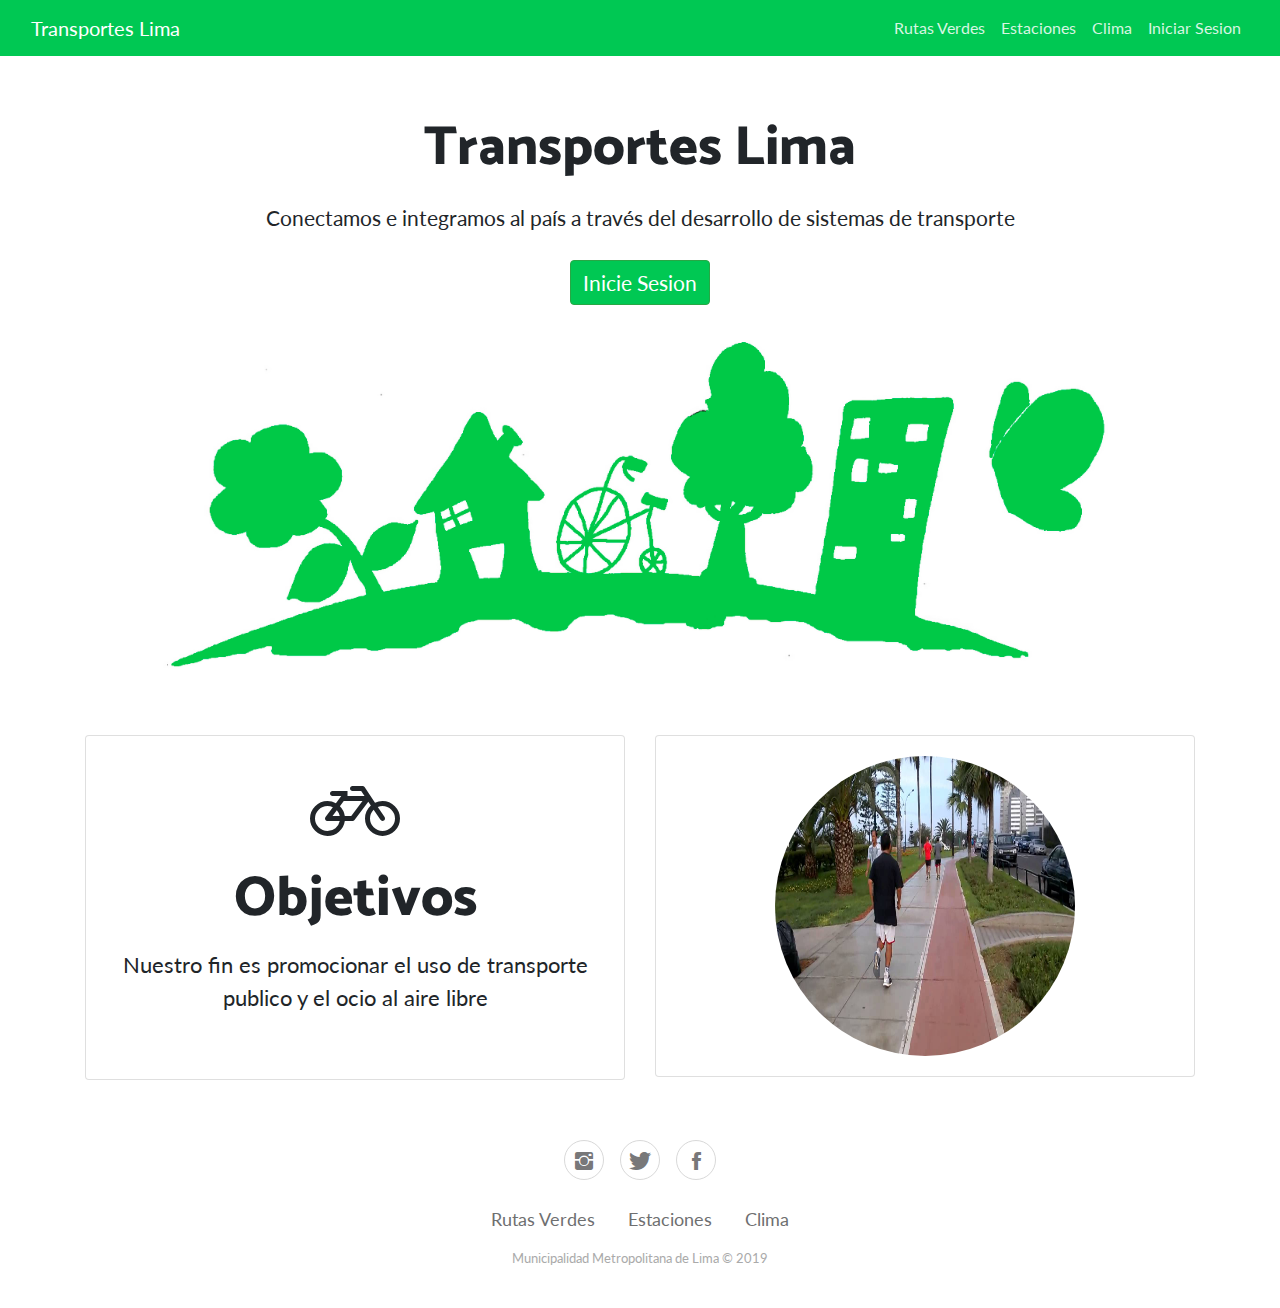
<file: index.html>
<!DOCTYPE html>
<html>

<head>
    <meta charset="utf-8">
    <meta name="viewport" content="width=device-width, initial-scale=1.0, shrink-to-fit=no">
    <title>Home - Brand</title>
    <link rel="stylesheet" href="assets/bootstrap/css/bootstrap.min.css">
    <link rel="stylesheet" href="https://fonts.googleapis.com/css?family=Catamaran:100,200,300,400,500,600,700,800,900">
    <link rel="stylesheet" href="https://fonts.googleapis.com/css?family=Lato:100,100i,300,300i,400,400i,700,700i,900,900i">
    <link rel="stylesheet" href="assets/fonts/font-awesome.min.css">
    <link rel="stylesheet" href="assets/fonts/ionicons.min.css">
    <link rel="stylesheet" href="assets/css/checkbox.css">
    <link rel="stylesheet" href="assets/css/Contact-Form-Clean.css">
    <link rel="stylesheet" href="assets/css/Features-Boxed.css">
    <link rel="stylesheet" href="assets/css/Footer-Basic.css">
    <link rel="stylesheet" href="assets/css/Login-Form-Clean.css">
    <link rel="stylesheet" href="assets/css/Map-Clean.css">
</head>

<body>
    <nav class="navbar navbar-dark navbar-expand-md" style="background-color: #00c853;">
        <div class="container-fluid"><a class="navbar-brand" href="Vista-Principal.html">Transportes Lima</a><button class="navbar-toggler" data-toggle="collapse" data-target="#navcol-1"><span class="sr-only">Toggle navigation</span><span class="navbar-toggler-icon"></span></button>
            <div
                class="collapse navbar-collapse text-center" id="navcol-1">
                <ul class="nav navbar-nav ml-auto">
                    <li class="nav-item" role="presentation"><a class="nav-link" href="Vista-RutasVerdes.html" style="color: rgba(255,255,255,0.85);">Rutas Verdes</a></li>
                    <li class="nav-item" role="presentation"><a class="nav-link" href="Vista-Estacion.html" style="color: rgba(255,255,255,0.85);">Estaciones</a></li>
                    <li class="nav-item" role="presentation"><a class="nav-link" href="#" style="color: rgba(255,255,255,0.85);">Clima</a></li>
                    <li class="nav-item" role="presentation"><a class="nav-link" href="Vista-Login.html" style="color: rgba(255,255,255,0.85);">Iniciar Sesion</a></li>
                </ul>
        </div>
        </div>
    </nav>
    <header>
        <div class="text-center">
            <div>
                <h1 class="display-2 text-capitalize text-center" style="margin-top: 60px;font-size: 55px;padding-right: 15px;padding-left: 15px;">Transportes Lima</h1>
            </div>
            <div>
                <p class="text-center" style="font-size: 21px;margin-top: 20px;padding: 0px;padding-right: 20px;padding-left: 20px;">Conectamos e integramos al país a través del desarrollo de sistemas de transporte<br></p>
            </div>
            <div><a class="btn btn-success" role="button" href="Vista-Login.html" style="background-color: #00c853;font-size: 21px;margin-top: 10px;margin-bottom: 10px;">Inicie Sesion</a></div>
            <div><img class="img-fluid" src="assets/img/Logo_verde.png" style="position: relative;background-size: cover;width: 1024px;padding-right: 15px;padding-left: 15px;margin-top: 10px;margin-bottom: 10px;"></div>
        </div>
    </header>
    <div style="padding-top: 20px;padding-bottom: 20px;">
        <div class="container">
            <div class="row">
                <div class="col-md-6" style="padding-top: 10px;">
                    <div>
                        <div class="card">
                            <div class="card-body text-center"><i class="fa fa-bicycle" style="font-size: 70px;margin-top: 20px;margin-bottom: 20px;"></i>
                                <h2 class="display-4" style="margin-top: 0px;margin-bottom: 15px;">Objetivos</h2>
                                <p style="font-size: 22px;margin-bottom: 45px;">Nuestro fin es promocionar el uso de transporte publico y el ocio al aire libre</p>
                            </div>
                        </div>
                    </div>
                </div>
                <div class="col-md-6" style="padding-top: 10px;">
                    <div>
                        <div class="card">
                            <div class="card-body text-center"><img class="rounded-circle img-fluid" src="assets/img/maxresdefault.jpg" style="height: 300px;width: 300px;"></div>
                        </div>
                    </div>
                </div>
            </div>
        </div>
    </div>
    <div class="footer-basic">
        <footer>
            <div class="social"><a href="#"><i class="icon ion-social-instagram"></i></a><a href="#"><i class="icon ion-social-twitter"></i></a><a href="#"><i class="icon ion-social-facebook"></i></a></div>
            <ul class="list-inline">
                <li class="list-inline-item"><a href="#">Rutas Verdes</a></li>
                <li class="list-inline-item"><a href="#">Estaciones</a></li>
                <li class="list-inline-item"><a href="#">Clima</a></li>
            </ul>
            <p class="copyright">Municipalidad Metropolitana de Lima © 2019</p>
        </footer>
    </div>
    <script src="assets/js/jquery.min.js"></script>
    <script src="assets/bootstrap/js/bootstrap.min.js"></script>
</body>

</html>
</file>
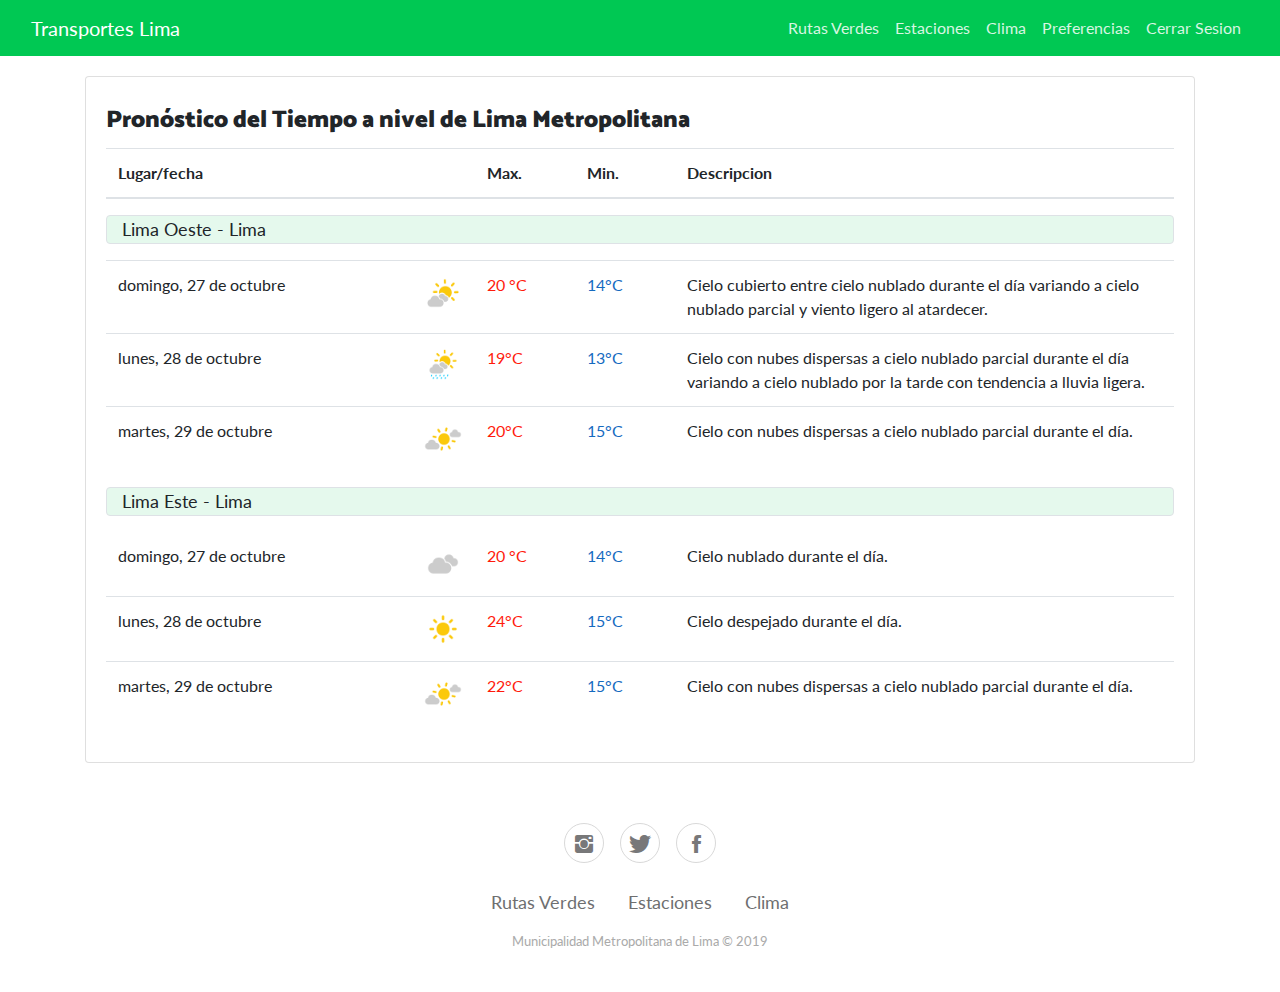
<file: Vista-Clima.html>
<!DOCTYPE html>
<html>

<head>
    <meta charset="utf-8">
    <meta name="viewport" content="width=device-width, initial-scale=1.0, shrink-to-fit=no">
    <title>Sistema Transporte</title>
    <link rel="stylesheet" href="assets/bootstrap/css/bootstrap.min.css">
    <link rel="stylesheet" href="https://fonts.googleapis.com/css?family=Catamaran:100,200,300,400,500,600,700,800,900">
    <link rel="stylesheet" href="https://fonts.googleapis.com/css?family=Lato:100,100i,300,300i,400,400i,700,700i,900,900i">
    <link rel="stylesheet" href="assets/fonts/font-awesome.min.css">
    <link rel="stylesheet" href="assets/fonts/ionicons.min.css">
    <link rel="stylesheet" href="assets/css/checkbox.css">
    <link rel="stylesheet" href="assets/css/Contact-Form-Clean.css">
    <link rel="stylesheet" href="assets/css/Features-Boxed.css">
    <link rel="stylesheet" href="assets/css/Footer-Basic.css">
    <link rel="stylesheet" href="assets/css/Login-Form-Clean.css">
    <link rel="stylesheet" href="assets/css/Map-Clean.css">
</head>

<body>
    <nav class="navbar navbar-dark navbar-expand-md" style="background-color: #00c853;">
        <div class="container-fluid"><a class="navbar-brand" href="Vista-Principal.html">Transportes Lima</a><button class="navbar-toggler" data-toggle="collapse" data-target="#navcol-1"><span class="sr-only">Toggle navigation</span><span class="navbar-toggler-icon"></span></button>
            <div
                class="collapse navbar-collapse text-center" id="navcol-1">
                <ul class="nav navbar-nav ml-auto">
                    <li class="nav-item" role="presentation"><a class="nav-link" href="Vista-RutasVerdes.html" style="color: rgba(255,255,255,0.85);">Rutas Verdes</a></li>
                    <li class="nav-item" role="presentation"><a class="nav-link" href="Vista-Estacion.html" style="color: rgba(255,255,255,0.85);">Estaciones</a></li>
                    <li class="nav-item" role="presentation"><a class="nav-link" href="Vista-Clima.html" style="color: rgba(255,255,255,0.85);">Clima</a></li>
                    <li class="nav-item" role="presentation"><a class="nav-link" href="Vista-Preferencias.html" style="color: rgba(255,255,255,0.85);">Preferencias</a></li>
                    <li class="nav-item" role="presentation"><a class="nav-link" href="index.html" style="color: rgba(255,255,255,0.85);">Cerrar Sesion</a></li>
                </ul>
        </div>
        </div>
    </nav>
    <div style="padding-top: 20px;padding-bottom: 20px;">
        <div class="container">
            <div>
                <div class="card">
                    <div class="card-body">
                        <h4 class="card-title" style="padding-top: 10px;"><strong>Pronóstico del Tiempo a nivel de Lima Metropolitana</strong><br></h4>
                        <div class="table-responsive">
                            <table class="table">
                                <thead>
                                    <tr>
                                        <th style="width: 370px;">Lugar/fecha</th>
                                        <th style="width: 100px;">Max.</th>
                                        <th style="width: 100px;">Min.</th>
                                        <th style="width: 500px;">Descripcion</th>
                                    </tr>
                                </thead>
                                <tbody></tbody>
                            </table>
                        </div>
                        <p class="border rounded" style="font-size: 18px;background-color: rgba(0,200,83,0.1);border-radius: 5px;">&nbsp; &nbsp;Lima Oeste - Lima</p>
                        <div class="table-responsive">
                            <table class="table">
                                <tbody>
                                    <tr class="text-left">
                                        <td style="width: 370px;">domingo, 27 de octubre<img class="img-fluid float-right" src="assets/img/icon003.png" style="width: 40px"><br></td>
                                        <td style="width: 100px;color: rgb(255,27,12);">20 °C</td>
                                        <td style="width: 100px;color: #156abf;">14°C</td>
                                        <td style="width: 500px;">Cielo cubierto entre cielo nublado durante el día variando a cielo nublado parcial y viento ligero al atardecer.<br></td>
                                    </tr>
                                    <tr>
                                        <td>lunes, 28 de octubre<img class="img-fluid float-right" src="assets/img/icon006.png" style="width: 40px"></td>
                                        <td style="color: #ff1b0c;">19°C</td>
                                        <td style="color: rgb(21,106,191);">13°C</td>
                                        <td>Cielo con nubes dispersas a cielo nublado parcial durante el día variando a cielo nublado por la tarde con tendencia a lluvia ligera.<br></td>
                                    </tr>
                                    <tr>
                                        <td>martes, 29 de octubre<img class="img-fluid float-right" src="assets/img/icon002.png" style="width: 40px"></td>
                                        <td style="color: #ff1b0c;">20°C</td>
                                        <td style="color: #156abf;">15°C</td>
                                        <td>Cielo con nubes dispersas a cielo nublado parcial durante el día.<br></td>
                                    </tr>
                                </tbody>
                            </table>
                        </div>
                        <p class="border rounded" style="font-size: 18px;background-color: rgba(0,200,83,0.1);border-radius: 5px;">&nbsp; &nbsp;Lima Este - Lima</p>
                        <div class="table-responsive">
                            <table class="table">
                                <thead>
                                    <tr></tr>
                                </thead>
                                <tbody>
                                    <tr class="text-left">
                                        <td style="width: 370px;">domingo, 27 de octubre<img class="img-fluid float-right" src="assets/img/icon005.png" style="width: 40px"><br></td>
                                        <td style="width: 100px;color: rgb(255,27,12);">20 °C</td>
                                        <td style="width: 100px;color: #156abf;">14°C</td>
                                        <td style="width: 500px;">Cielo nublado durante el día.<br></td>
                                    </tr>
                                    <tr>
                                        <td>lunes, 28 de octubre<img class="img-fluid float-right" src="assets/img/icon001.png" style="width: 40px"></td>
                                        <td style="color: #ff1b0c;">24°C</td>
                                        <td style="color: rgb(21,106,191);">15°C</td>
                                        <td>Cielo despejado durante el día.<br></td>
                                    </tr>
                                    <tr>
                                        <td>martes, 29 de octubre<img class="img-fluid float-right" src="assets/img/icon002.png" style="width: 40px"></td>
                                        <td style="color: #ff1b0c;">22°C</td>
                                        <td style="color: #156abf;">15°C</td>
                                        <td>Cielo con nubes dispersas a cielo nublado parcial durante el día.<br></td>
                                    </tr>
                                </tbody>
                            </table>
                        </div>
                    </div>
                </div>
            </div>
        </div>
    </div>
    <div class="footer-basic">
        <footer>
            <div class="social"><a href="#"><i class="icon ion-social-instagram"></i></a><a href="#"><i class="icon ion-social-twitter"></i></a><a href="#"><i class="icon ion-social-facebook"></i></a></div>
            <ul class="list-inline">
                <li class="list-inline-item"><a href="Vista-RutasVerdes.html">Rutas Verdes</a></li>
                <li class="list-inline-item"><a href="Vista-Estacion.html">Estaciones</a></li>
                <li class="list-inline-item"><a href="Vista-Clima.html">Clima</a></li>
            </ul>
            <p class="copyright">Municipalidad Metropolitana de Lima © 2019</p>
        </footer>
    </div>
    <script src="assets/js/jquery.min.js"></script>
    <script src="assets/bootstrap/js/bootstrap.min.js"></script>
</body>

</html>
</file>
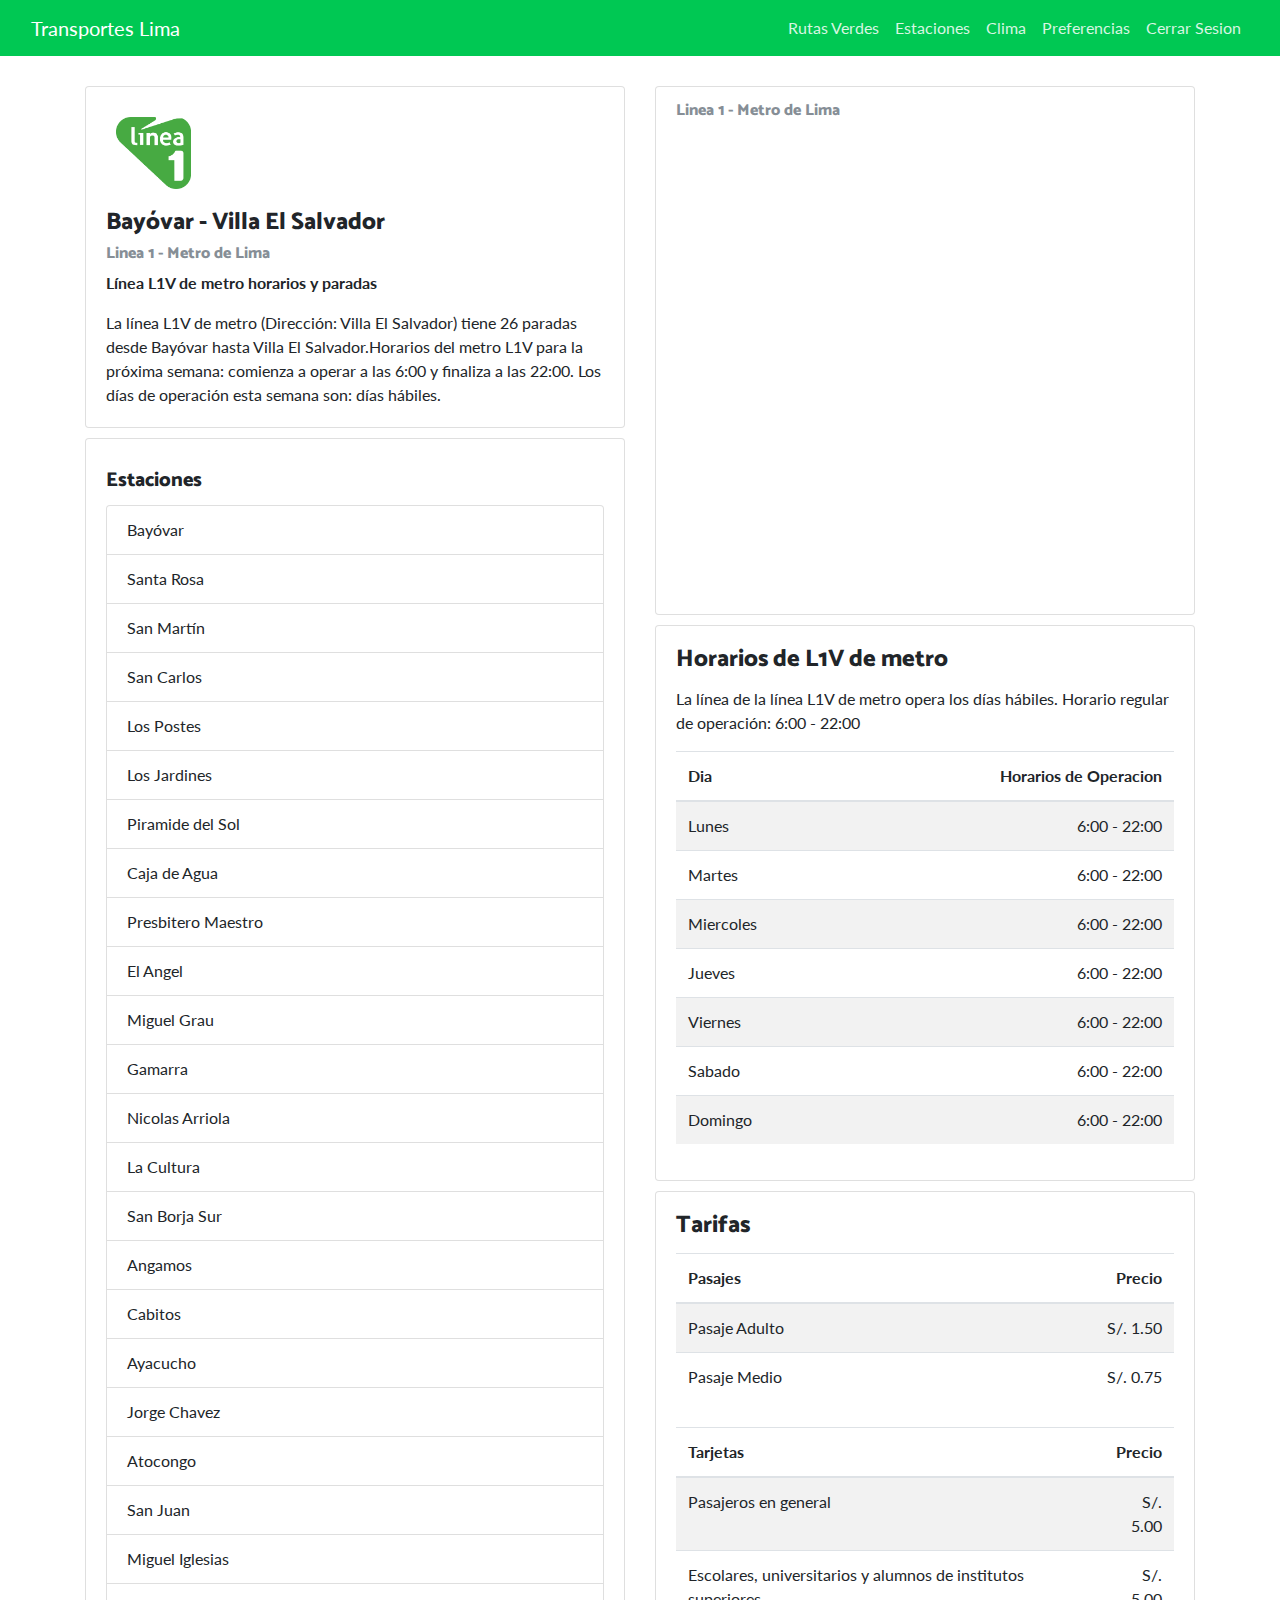
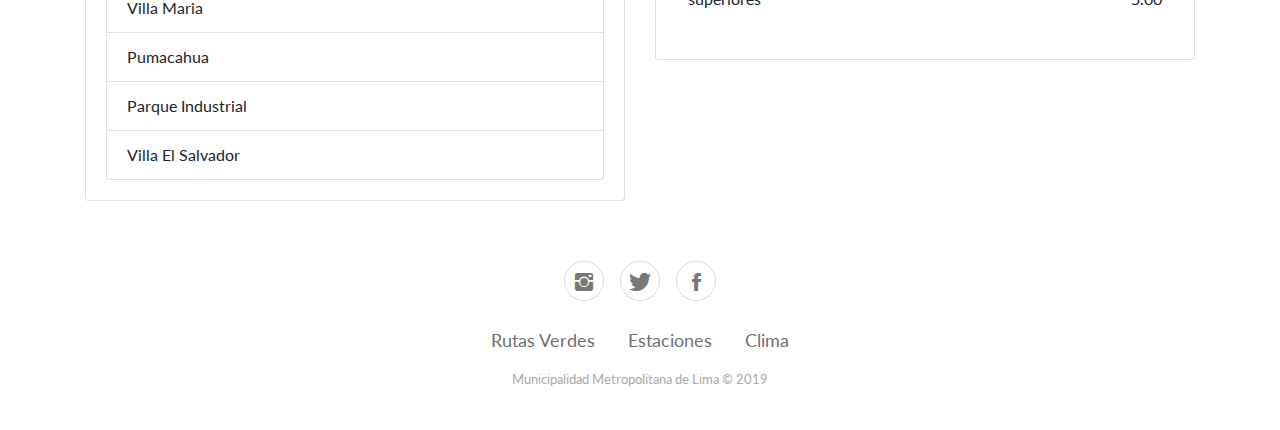
<file: Vista-Estacion.html>
<!DOCTYPE html>
<html>

<head>
    <meta charset="utf-8">
    <meta name="viewport" content="width=device-width, initial-scale=1.0, shrink-to-fit=no">
    <title>Sistema Transporte</title>
    <link rel="stylesheet" href="assets/bootstrap/css/bootstrap.min.css">
    <link rel="stylesheet" href="https://fonts.googleapis.com/css?family=Catamaran:100,200,300,400,500,600,700,800,900">
    <link rel="stylesheet" href="https://fonts.googleapis.com/css?family=Lato:100,100i,300,300i,400,400i,700,700i,900,900i">
    <link rel="stylesheet" href="assets/fonts/font-awesome.min.css">
    <link rel="stylesheet" href="assets/fonts/ionicons.min.css">
    <link rel="stylesheet" href="assets/css/checkbox.css">
    <link rel="stylesheet" href="assets/css/Contact-Form-Clean.css">
    <link rel="stylesheet" href="assets/css/Features-Boxed.css">
    <link rel="stylesheet" href="assets/css/Footer-Basic.css">
    <link rel="stylesheet" href="assets/css/Login-Form-Clean.css">
    <link rel="stylesheet" href="assets/css/Map-Clean.css">
</head>

<body>
    <nav class="navbar navbar-dark navbar-expand-md" style="background-color: #00c853;">
        <div class="container-fluid"><a class="navbar-brand" href="Vista-Principal.html">Transportes Lima</a><button class="navbar-toggler" data-toggle="collapse" data-target="#navcol-1"><span class="sr-only">Toggle navigation</span><span class="navbar-toggler-icon"></span></button>
            <div
                class="collapse navbar-collapse text-center" id="navcol-1">
                <ul class="nav navbar-nav ml-auto">
                    <li class="nav-item" role="presentation"><a class="nav-link" href="Vista-RutasVerdes.html" style="color: rgba(255,255,255,0.85);">Rutas Verdes</a></li>
                    <li class="nav-item" role="presentation"><a class="nav-link" href="Vista-Estacion.html" style="color: rgba(255,255,255,0.85);">Estaciones</a></li>
                    <li class="nav-item" role="presentation"><a class="nav-link" href="Vista-Clima.html" style="color: rgba(255,255,255,0.85);">Clima</a></li>
                    <li class="nav-item" role="presentation"><a class="nav-link" href="Vista-Preferencias.html" style="color: rgba(255,255,255,0.85);">Preferencias</a></li>
                    <li class="nav-item" role="presentation"><a class="nav-link"  href="index.html" onclick=salir() style="color: rgba(255,255,255,0.85);">Cerrar Sesion</a></li>
                </ul>
        </div>
        </div>
    </nav>
    <div style="padding-top: 20px;padding-bottom: 20px;">
        <div class="container">
            <div class="row">
                <div class="col-md-6" style="padding-top: 10px;">
                    <div>
                        <div class="card">
                            <div class="card-body"><img class="img-fluid" src="assets/img/Lima_Metro_Linea_1.svg.png" style="width: 75px;margin: 10px;">
                                <h4 class="card-title" style="padding-top: 10px;">Bayóvar - Villa El Salvador<br></h4>
                                <h6 class="text-muted card-subtitle mb-2">Linea 1 - Metro de Lima</h6>
                                <p class="card-text"><strong>Línea L1V de metro horarios y paradas</strong><br></p>
                                <p class="card-text">La línea L1V de metro (Dirección: Villa El Salvador) tiene 26 paradas desde Bayóvar hasta Villa El Salvador.Horarios del metro L1V para la próxima semana: comienza a operar a las 6:00 y finaliza a las 22:00. Los días de
                                    operación esta semana son: días hábiles.<br></p>
                            </div>
                        </div>
                    </div>
                    <div style="margin-top: 10px;">
                        <div class="card">
                            <div class="card-body">
                                <h5 class="card-title" style="padding-top: 10px;">Estaciones<br></h5>
                                <ul class="list-group">
                                    <li class="list-group-item"><span>Bayóvar</span></li>
                                    <li class="list-group-item"><span>Santa Rosa</span></li>
                                    <li class="list-group-item"><span>San Martín</span></li>
                                    <li class="list-group-item"><span>San Carlos</span></li>
                                    <li class="list-group-item"><span>Los Postes</span></li>
                                    <li class="list-group-item"><span>Los Jardines</span></li>
                                    <li class="list-group-item"><span>Piramide del Sol</span></li>
                                    <li class="list-group-item"><span>Caja de Agua</span></li>
                                    <li class="list-group-item"><span>Presbitero Maestro</span></li>
                                    <li class="list-group-item"><span>El Angel</span></li>
                                    <li class="list-group-item"><span>Miguel Grau</span></li>
                                    <li class="list-group-item"><span>Gamarra</span></li>
                                    <li class="list-group-item"><span>Nicolas Arriola</span></li>
                                    <li class="list-group-item"><span>La Cultura</span></li>
                                    <li class="list-group-item"><span>San Borja Sur</span></li>
                                    <li class="list-group-item"><span>Angamos</span></li>
                                    <li class="list-group-item"><span>Cabitos</span></li>
                                    <li class="list-group-item"><span>Ayacucho</span></li>
                                    <li class="list-group-item"><span>Jorge Chavez</span></li>
                                    <li class="list-group-item"><span>Atocongo</span></li>
                                    <li class="list-group-item"><span>San Juan</span></li>
                                    <li class="list-group-item"><span>Miguel Iglesias</span></li>
                                    <li class="list-group-item"><span>Villa Maria</span></li>
                                    <li class="list-group-item"><span>Pumacahua</span></li>
                                    <li class="list-group-item"><span>Parque Industrial</span></li>
                                    <li class="list-group-item"><span>Villa El Salvador</span></li>
                                </ul>
                            </div>
                        </div>
                    </div>
                </div>
                <div class="col-md-6" style="padding-top: 10px;">
                    <div>
                        <div class="card">
                            <div class="card-body">
                                <h6 class="text-muted card-subtitle mb-2">Linea 1 - Metro de Lima</h6><iframe allowfullscreen="" frameborder="0" width="100%" height="450" src="https://www.google.com/maps/embed/v1/place?key=AIzaSyDaEw6o8OhJvRQnTF3gI_tibMejtfasOlY&amp;q=Paris%2C+France&amp;zoom=15"
                                    style="margin: 5px;"></iframe></div>
                        </div>
                    </div>
                    <div style="padding-top: 10px;">
                        <div class="card">
                            <div class="card-body">
                                <h4 class="card-title">Horarios de L1V de metro<br></h4>
                                <p class="card-text">La línea de la línea L1V de metro opera los días hábiles. Horario regular de operación: 6:00 - 22:00<br></p>
                                <div class="table-responsive">
                                    <table class="table table-striped">
                                        <thead>
                                            <tr>
                                                <th>Dia</th>
                                                <th class="text-right">Horarios de Operacion</th>
                                            </tr>
                                        </thead>
                                        <tbody>
                                            <tr>
                                                <td>Lunes</td>
                                                <td class="text-right">6:00 - 22:00<br></td>
                                            </tr>
                                            <tr>
                                                <td>Martes</td>
                                                <td class="text-right">6:00 - 22:00<br></td>
                                            </tr>
                                            <tr>
                                                <td>Miercoles</td>
                                                <td class="text-right">6:00 - 22:00<br></td>
                                            </tr>
                                            <tr>
                                                <td>Jueves</td>
                                                <td class="text-right">6:00 - 22:00<br></td>
                                            </tr>
                                            <tr>
                                                <td>Viernes</td>
                                                <td class="text-right">6:00 - 22:00<br></td>
                                            </tr>
                                            <tr>
                                                <td>Sabado</td>
                                                <td class="text-right">6:00 - 22:00<br></td>
                                            </tr>
                                            <tr>
                                                <td>Domingo</td>
                                                <td class="text-right">6:00 - 22:00<br></td>
                                            </tr>
                                        </tbody>
                                    </table>
                                </div>
                            </div>
                        </div>
                    </div>
                    <div style="padding-top: 10px;">
                        <div class="card">
                            <div class="card-body">
                                <h4 class="card-title">Tarifas</h4>
                                <div class="table-responsive">
                                    <table class="table table-striped">
                                        <thead>
                                            <tr>
                                                <th>Pasajes</th>
                                                <th class="text-right">Precio</th>
                                            </tr>
                                        </thead>
                                        <tbody>
                                            <tr>
                                                <td>Pasaje Adulto</td>
                                                <td class="text-right">S/. 1.50<br></td>
                                            </tr>
                                            <tr>
                                                <td>Pasaje Medio</td>
                                                <td class="text-right">S/. 0.75</td>
                                            </tr>
                                        </tbody>
                                    </table>
                                </div>
                                <div class="table-responsive" style="margin-top: 10px;">
                                    <table class="table table-striped">
                                        <thead>
                                            <tr>
                                                <th>Tarjetas</th>
                                                <th class="text-right">Precio</th>
                                            </tr>
                                        </thead>
                                        <tbody>
                                            <tr>
                                                <td>Pasajeros en general</td>
                                                <td class="text-right">S/. 5.00<br></td>
                                            </tr>
                                            <tr>
                                                <td>Escolares, universitarios y alumnos de institutos superiores</td>
                                                <td class="text-right">S/. 5.00</td>
                                            </tr>
                                        </tbody>
                                    </table>
                                </div>
                            </div>
                        </div>
                    </div>
                </div>
            </div>
        </div>
    </div>
    <div class="footer-basic">
        <footer>
            <div class="social"><a href="#"><i class="icon ion-social-instagram"></i></a><a href="#"><i class="icon ion-social-twitter"></i></a><a href="#"><i class="icon ion-social-facebook"></i></a></div>
            <ul class="list-inline">
                <li class="list-inline-item"><a href="Vista-RutasVerdes.html">Rutas Verdes</a></li>
                <li class="list-inline-item"><a href="Vista-Estacion.html">Estaciones</a></li>
                <li class="list-inline-item"><a href="Vista-Clima.html">Clima</a></li>
            </ul>
            <p class="copyright">Municipalidad Metropolitana de Lima © 2019</p>
        </footer>
    </div>
    <script src="assets/js/jquery.min.js"></script>
    <script src="assets/bootstrap/js/bootstrap.min.js"></script>
</body>
<script>
    function salir(){
        alert('Usted ha cerrado su sesión en el sistema.');
        window.location="https://antony051096.github.io/ihc-taller05/Vista-Login.html";
    }
</script>
</html>
</file>
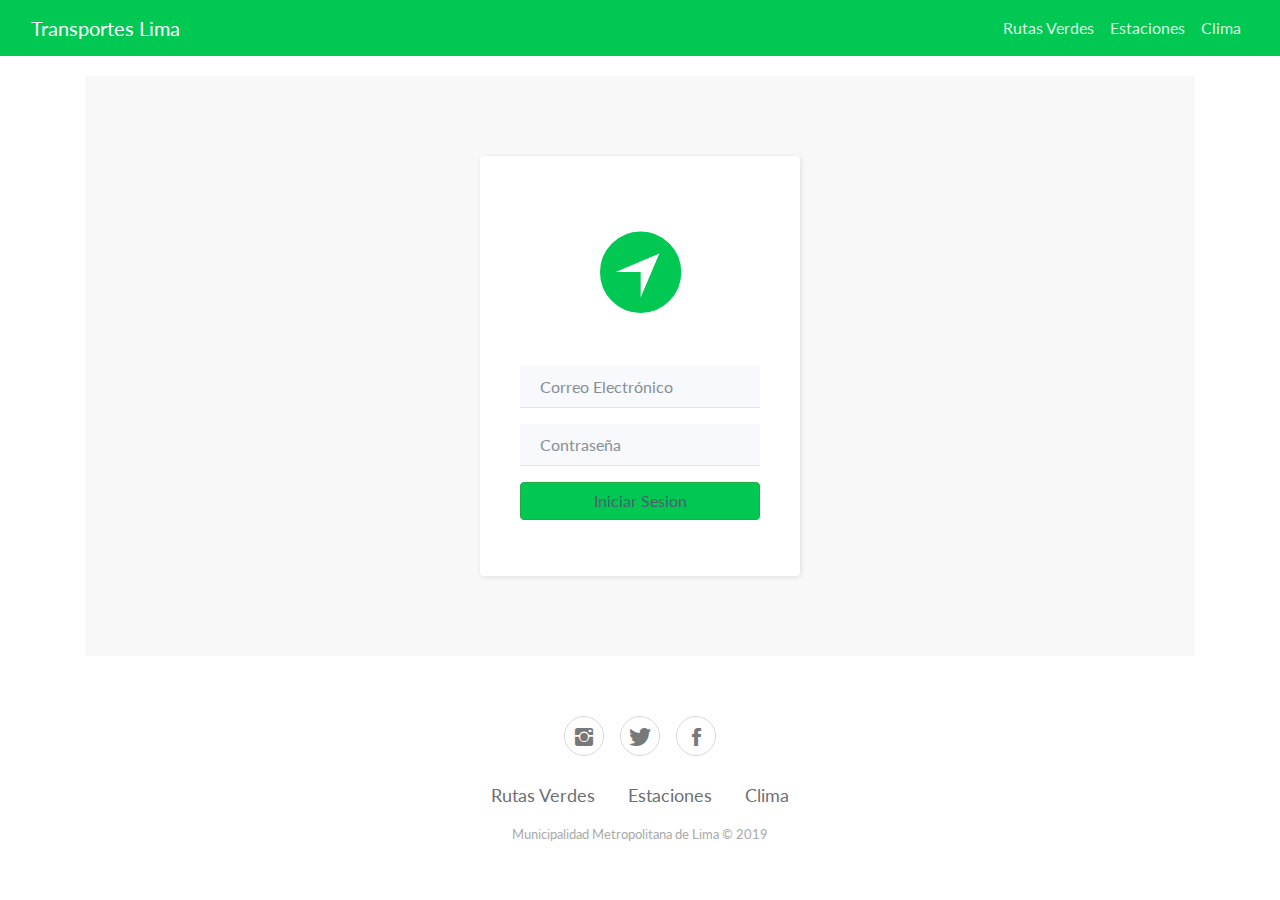
<file: Vista-Login.html>
<!DOCTYPE html>
<html>

<head>
    <meta charset="utf-8">
    <meta name="viewport" content="width=device-width, initial-scale=1.0, shrink-to-fit=no">
    <title>Sistema Transporte</title>
    <link rel="stylesheet" href="assets/bootstrap/css/bootstrap.min.css">
    <link rel="stylesheet" href="https://fonts.googleapis.com/css?family=Catamaran:100,200,300,400,500,600,700,800,900">
    <link rel="stylesheet" href="https://fonts.googleapis.com/css?family=Lato:100,100i,300,300i,400,400i,700,700i,900,900i">
    <link rel="stylesheet" href="assets/fonts/font-awesome.min.css">
    <link rel="stylesheet" href="assets/fonts/ionicons.min.css">
    <link rel="stylesheet" href="assets/css/checkbox.css">
    <link rel="stylesheet" href="assets/css/Contact-Form-Clean.css">
    <link rel="stylesheet" href="assets/css/Features-Boxed.css">
    <link rel="stylesheet" href="assets/css/Footer-Basic.css">
    <link rel="stylesheet" href="assets/css/Login-Form-Clean.css">
    <link rel="stylesheet" href="assets/css/Map-Clean.css">
</head>

<body>
    <SCRIPT  language=JavaScript> 
        function go(){
            if(document.form.email.value != '' && document.form.password.value != ''){
                alert('Usuario validado');
                window.location="https://antony051096.github.io/ihc-taller05/Vista-Principal.html";
            }else{
                if(document.form.email.value == '' && document.form.password.value == ''){ 
                    alert("Porfavor ingrese email y contraseña correctos."); 
                    window.location="https://antony051096.github.io/ihc-taller05/Vista-Login.html"; 
                }else{ 
                    if (document.form.email.value == ''){
                        alert("Porfavor ingrese un email.");
                        window.location="https://antony051096.github.io/ihc-taller05/Vista-Login.html"; 
                        //document.form.submit(); 
                    }
                    if(document.form.password.value == ''){
                        alert("Porfavor ingrese una contraseña.");
                        window.location="https://antony051096.github.io/ihc-taller05/Vista-Login.html";
                    }
                }

            }
        } 
    </SCRIPT> 
    <nav class="navbar navbar-dark navbar-expand-md" style="background-color: #00c853;">
        <div class="container-fluid"><a class="navbar-brand" href="index.html">Transportes Lima</a><button class="navbar-toggler" data-toggle="collapse" data-target="#navcol-1"><span class="sr-only">Toggle navigation</span><span class="navbar-toggler-icon"></span></button>
            <div class="collapse navbar-collapse text-center"
                id="navcol-1">
                <ul class="nav navbar-nav ml-auto">
                    <li class="nav-item" role="presentation"><a class="nav-link" href="Vista-RutasVerdes.html" style="color: rgba(255,255,255,0.85);">Rutas Verdes</a></li>
                    <li class="nav-item" role="presentation"><a class="nav-link" href="Vista-Estacion.html" style="color: rgba(255,255,255,0.85);">Estaciones</a></li>
                    <li class="nav-item" role="presentation"><a class="nav-link" href="Vista-Clima.html" style="color: rgba(255,255,255,0.85);">Clima</a></li>
                </ul>
            </div>
        </div>
    </nav>
    <div style="padding-top: 20px;padding-bottom: 20px;">
        <div class="container">
            <div class="login-clean" style="background-color: rgb(248,248,248);">
                <form method="post" name="form">
                    <h2 class="sr-only">Login Form</h2>
                    <div class="illustration"><i class="icon ion-ios-navigate" style="color: #00c853;"></i></div>
                    <div class="form-group"><input class="form-control" type="email" name="email" placeholder="Correo Electrónico"></div>
                    <div class="form-group"><input class="form-control" type="password" name="password" placeholder="Contraseña"></div>
                    <div class="form-group"><a class="btn btn-success btn-block" role="button"  onclick=go() style="background-color: #00c853;">Iniciar Sesion</a></div>
                </form>
            </div>
        </div>
    </div>
    <div class="footer-basic">
        <footer>
            <div class="social"><a href="#"><i class="icon ion-social-instagram"></i></a><a href="#"><i class="icon ion-social-twitter"></i></a><a href="#"><i class="icon ion-social-facebook"></i></a></div>
            <ul class="list-inline">
                <li class="list-inline-item"><a href="Vista-RutasVerdes.html">Rutas Verdes</a></li>
                <li class="list-inline-item"><a href="Vista-Estacion.html">Estaciones</a></li>
                <li class="list-inline-item"><a href="Vista-Clima.html">Clima</a></li>
            </ul>
            <p class="copyright">Municipalidad Metropolitana de Lima © 2019</p>
        </footer>
    </div>
    <script src="assets/js/jquery.min.js"></script>
    <script src="assets/bootstrap/js/bootstrap.min.js"></script>
</body>

</html>
</file>
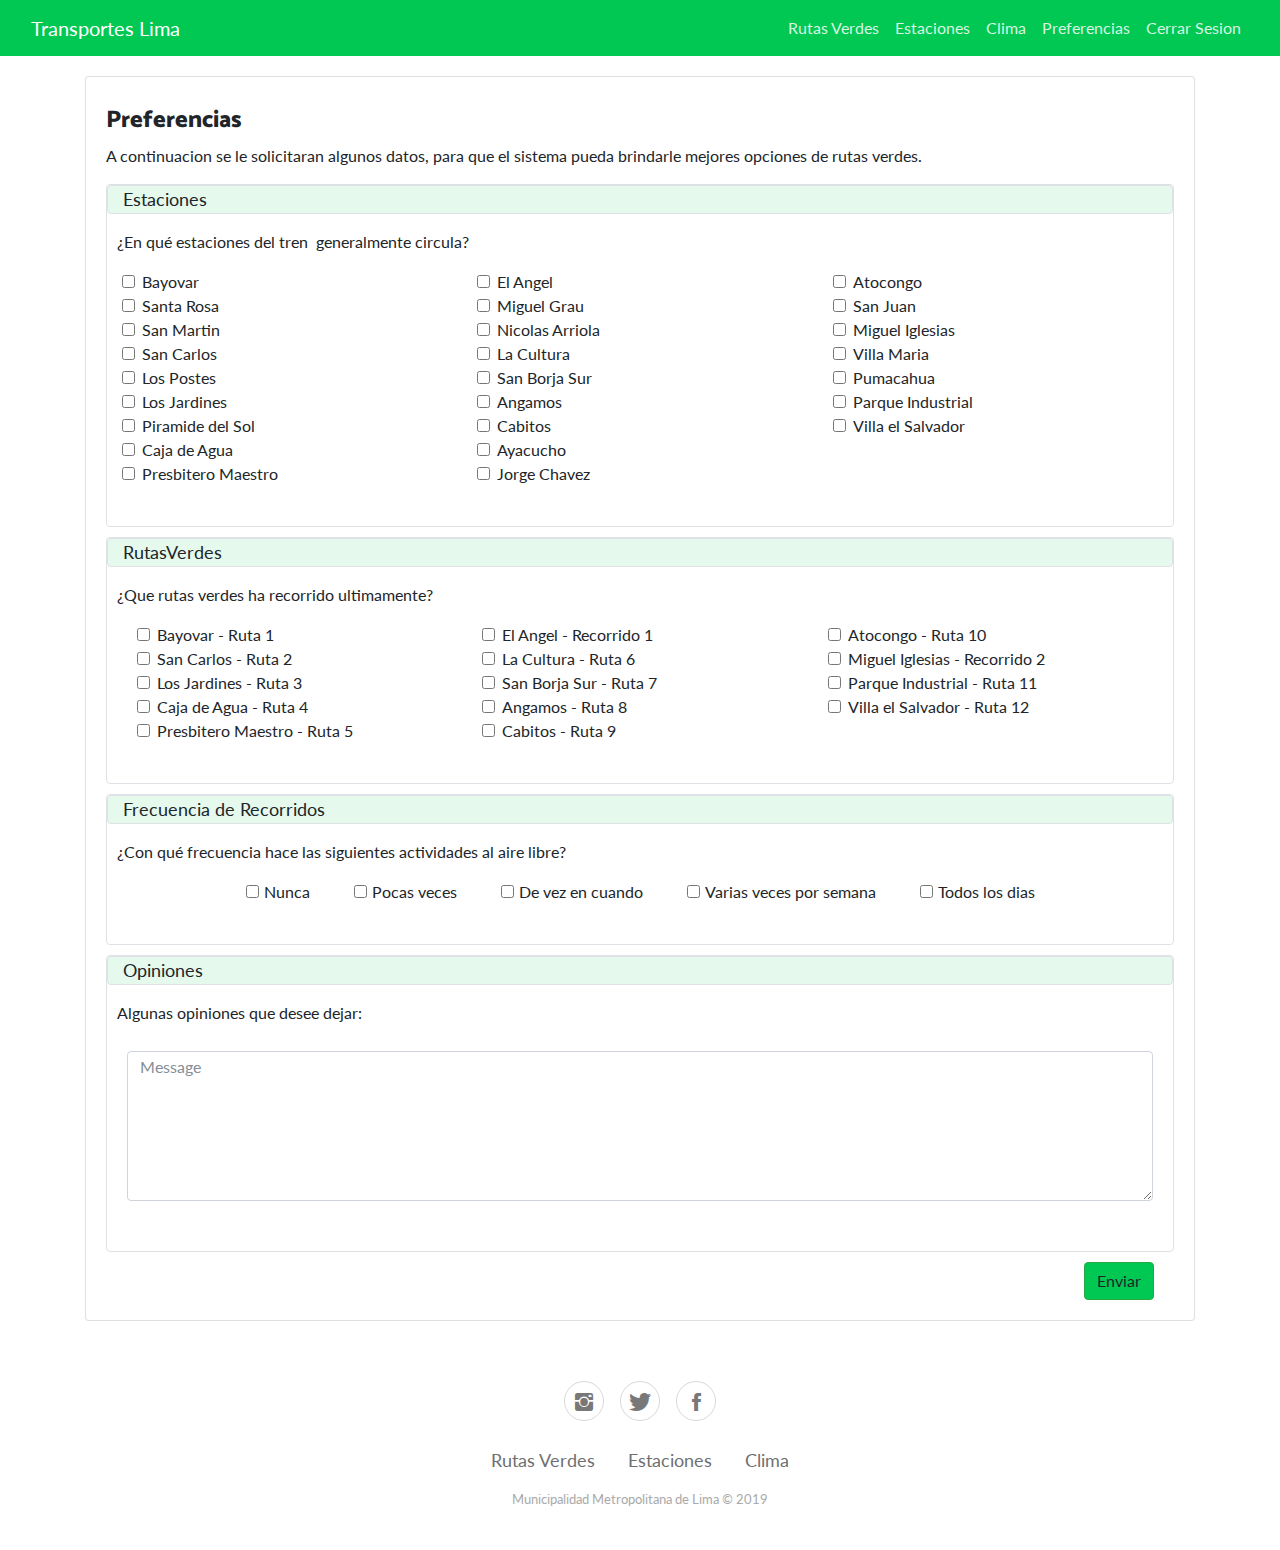
<file: Vista-Preferencias.html>
<!DOCTYPE html>
<html>

<head>
    <meta charset="utf-8">
    <meta name="viewport" content="width=device-width, initial-scale=1.0, shrink-to-fit=no">
    <title>Sistema Transporte</title>
    <link rel="stylesheet" href="assets/bootstrap/css/bootstrap.min.css">
    <link rel="stylesheet" href="https://fonts.googleapis.com/css?family=Catamaran:100,200,300,400,500,600,700,800,900">
    <link rel="stylesheet" href="https://fonts.googleapis.com/css?family=Lato:100,100i,300,300i,400,400i,700,700i,900,900i">
    <link rel="stylesheet" href="assets/fonts/font-awesome.min.css">
    <link rel="stylesheet" href="assets/fonts/ionicons.min.css">
    <link rel="stylesheet" href="assets/css/checkbox.css">
    <link rel="stylesheet" href="assets/css/Contact-Form-Clean.css">
    <link rel="stylesheet" href="assets/css/Features-Boxed.css">
    <link rel="stylesheet" href="assets/css/Footer-Basic.css">
    <link rel="stylesheet" href="assets/css/Login-Form-Clean.css">
    <link rel="stylesheet" href="assets/css/Map-Clean.css">
</head>

<body>

    

    <nav class="navbar navbar-dark navbar-expand-md" style="background-color: #00c853;">
        <div class="container-fluid"><a class="navbar-brand" href="Vista-Principal.html">Transportes Lima</a><button class="navbar-toggler" data-toggle="collapse" data-target="#navcol-1"><span class="sr-only">Toggle navigation</span><span class="navbar-toggler-icon"></span></button>
            <div
                class="collapse navbar-collapse text-center" id="navcol-1">
                <ul class="nav navbar-nav ml-auto">
                    <li class="nav-item" role="presentation"><a class="nav-link" href="Vista-RutasVerdes.html" style="color: rgba(255,255,255,0.85);">Rutas Verdes</a></li>
                    <li class="nav-item" role="presentation"><a class="nav-link" href="Vista-Estacion.html" style="color: rgba(255,255,255,0.85);">Estaciones</a></li>
                    <li class="nav-item" role="presentation"><a class="nav-link" href="Vista-Clima.html" style="color: rgba(255,255,255,0.85);">Clima</a></li>
                    <li class="nav-item" role="presentation"><a class="nav-link" href="Vista-Preferencias.html" style="color: rgba(255,255,255,0.85);">Preferencias</a></li>
                    <li class="nav-item" role="presentation"><a class="nav-link" href="index.html" onclick= salir() style="color: rgba(255,255,255,0.85);">Cerrar Sesion</a></li>
                </ul>
        </div>
        </div>
    </nav>
    <div style="padding-top: 20px;padding-bottom: 20px;">
        <div class="container">
            <div>
                <div class="card">
                    <div class="card-body">
                        <div>
                            <h4 style="padding-top: 10px;">Preferencias</h4>
                            <p>A continuacion se le solicitaran algunos datos, para que el sistema pueda brindarle mejores opciones de rutas verdes.</p>
                        </div>
                        <div class="border rounded" style="margin-top: 10px;margin-bottom: 10px;padding-bottom: 40px;">
                            <p class="border rounded" style="font-size: 18px;background-color: rgba(0,200,83,0.1);border-radius: 5px;">&nbsp; &nbsp;Estaciones</p>
                            <div>
                                <p style="margin-right: 10px;margin-left: 10px;">¿En qué estaciones del tren &nbsp;generalmente circula?</p>
                                <div class="container">
                                    <div class="row">
                                        <div class="col-md-4">
                                            <div class="form-check"><input class="form-check-input" type="checkbox" id="formCheck-1"><label class="form-check-label" for="formCheck-1">Bayovar</label></div>
                                            <div class="form-check"><input class="form-check-input" type="checkbox" id="formCheck-2"><label class="form-check-label" for="formCheck-2">Santa Rosa</label></div>
                                            <div class="form-check"><input class="form-check-input" type="checkbox" id="formCheck-3"><label class="form-check-label" for="formCheck-3">San Martin</label></div>
                                            <div class="form-check"><input class="form-check-input" type="checkbox" id="formCheck-4"><label class="form-check-label" for="formCheck-4">San Carlos</label></div>
                                            <div class="form-check"><input class="form-check-input" type="checkbox" id="formCheck-5"><label class="form-check-label" for="formCheck-5">Los Postes</label></div>
                                            <div class="form-check"><input class="form-check-input" type="checkbox" id="formCheck-6"><label class="form-check-label" for="formCheck-6">Los Jardines</label></div>
                                            <div class="form-check"><input class="form-check-input" type="checkbox" id="formCheck-9"><label class="form-check-label" for="formCheck-9">Piramide del Sol</label></div>
                                            <div class="form-check"><input class="form-check-input" type="checkbox" id="formCheck-8"><label class="form-check-label" for="formCheck-8">Caja de Agua</label></div>
                                            <div class="form-check"><input class="form-check-input" type="checkbox" id="formCheck-7"><label class="form-check-label" for="formCheck-7">Presbitero Maestro</label></div>
                                        </div>
                                        <div class="col-md-4">
                                            <div class="form-check"><input class="form-check-input" type="checkbox" id="formCheck-10"><label class="form-check-label" for="formCheck-10">El Angel</label></div>
                                            <div class="form-check"><input class="form-check-input" type="checkbox" id="formCheck-11"><label class="form-check-label" for="formCheck-11">Miguel Grau</label></div>
                                            <div class="form-check"><input class="form-check-input" type="checkbox" id="formCheck-12"><label class="form-check-label" for="formCheck-12">Nicolas Arriola</label></div>
                                            <div class="form-check"><input class="form-check-input" type="checkbox" id="formCheck-13"><label class="form-check-label" for="formCheck-13">La Cultura</label></div>
                                            <div class="form-check"><input class="form-check-input" type="checkbox" id="formCheck-14"><label class="form-check-label" for="formCheck-14">San Borja Sur</label></div>
                                            <div class="form-check"><input class="form-check-input" type="checkbox" id="formCheck-15"><label class="form-check-label" for="formCheck-15">Angamos</label></div>
                                            <div class="form-check"><input class="form-check-input" type="checkbox" id="formCheck-16"><label class="form-check-label" for="formCheck-16">Cabitos</label></div>
                                            <div class="form-check"><input class="form-check-input" type="checkbox" id="formCheck-17"><label class="form-check-label" for="formCheck-17">Ayacucho</label></div>
                                            <div class="form-check"><input class="form-check-input" type="checkbox" id="formCheck-18"><label class="form-check-label" for="formCheck-18">Jorge Chavez</label></div>
                                        </div>
                                        <div class="col-md-4">
                                            <div class="form-check"><input class="form-check-input" type="checkbox" id="formCheck-19"><label class="form-check-label" for="formCheck-19">Atocongo</label></div>
                                            <div class="form-check"><input class="form-check-input" type="checkbox" id="formCheck-20"><label class="form-check-label" for="formCheck-20">San Juan</label></div>
                                            <div class="form-check"><input class="form-check-input" type="checkbox" id="formCheck-21"><label class="form-check-label" for="formCheck-21">Miguel Iglesias</label></div>
                                            <div class="form-check"><input class="form-check-input" type="checkbox" id="formCheck-22"><label class="form-check-label" for="formCheck-22">Villa Maria</label></div>
                                            <div class="form-check"><input class="form-check-input" type="checkbox" id="formCheck-23"><label class="form-check-label" for="formCheck-23">Pumacahua</label></div>
                                            <div class="form-check"><input class="form-check-input" type="checkbox" id="formCheck-24"><label class="form-check-label" for="formCheck-24">Parque Industrial</label></div>
                                            <div class="form-check"><input class="form-check-input" type="checkbox" id="formCheck-25"><label class="form-check-label" for="formCheck-25">Villa el Salvador</label></div>
                                        </div>
                                    </div>
                                </div>
                            </div>
                        </div>
                        <div class="border rounded" style="margin-top: 10px;margin-bottom: 10px;padding-bottom: 40px;">
                            <p class="border rounded" style="font-size: 18px;background-color: rgba(0,200,83,0.1);border-radius: 5px;">&nbsp; &nbsp;RutasVerdes</p>
                            <div>
                                <p style="margin-right: 10px;margin-left: 10px;">¿Que rutas verdes ha recorrido ultimamente?</p>
                                <div class="container">
                                    <div class="container">
                                        <div class="row">
                                            <div class="col-md-4">
                                                <div class="form-check"><input class="form-check-input" type="checkbox" id="formCheck-26"><label class="form-check-label" for="formCheck-26">Bayovar - Ruta 1</label></div>
                                                <div class="form-check"><input class="form-check-input" type="checkbox" id="formCheck-27"><label class="form-check-label" for="formCheck-27">San Carlos - Ruta 2</label></div>
                                                <div class="form-check"><input class="form-check-input" type="checkbox" id="formCheck-28"><label class="form-check-label" for="formCheck-28">Los Jardines - Ruta 3</label></div>
                                                <div class="form-check"><input class="form-check-input" type="checkbox" id="formCheck-29"><label class="form-check-label" for="formCheck-29">Caja de Agua - Ruta 4</label></div>
                                                <div class="form-check"><input class="form-check-input" type="checkbox" id="formCheck-30"><label class="form-check-label" for="formCheck-30">Presbitero Maestro - Ruta 5</label></div>
                                            </div>
                                            <div class="col-md-4">
                                                <div class="form-check"><input class="form-check-input" type="checkbox" id="formCheck-31"><label class="form-check-label" for="formCheck-31">El Angel - Recorrido 1</label></div>
                                                <div class="form-check"><input class="form-check-input" type="checkbox" id="formCheck-32"><label class="form-check-label" for="formCheck-32">La Cultura - Ruta 6</label></div>
                                                <div class="form-check"><input class="form-check-input" type="checkbox" id="formCheck-33"><label class="form-check-label" for="formCheck-33">San Borja Sur - Ruta 7</label></div>
                                                <div class="form-check"><input class="form-check-input" type="checkbox" id="formCheck-34"><label class="form-check-label" for="formCheck-34">Angamos - Ruta 8</label></div>
                                                <div class="form-check"><input class="form-check-input" type="checkbox" id="formCheck-35"><label class="form-check-label" for="formCheck-35">Cabitos - Ruta 9</label></div>
                                            </div>
                                            <div class="col-md-4">
                                                <div class="form-check"><input class="form-check-input" type="checkbox" id="formCheck-36"><label class="form-check-label" for="formCheck-36">Atocongo - Ruta 10</label></div>
                                                <div class="form-check"><input class="form-check-input" type="checkbox" id="formCheck-37"><label class="form-check-label" for="formCheck-37">Miguel Iglesias - Recorrido 2</label></div>
                                                <div class="form-check"><input class="form-check-input" type="checkbox" id="formCheck-38"><label class="form-check-label" for="formCheck-38">Parque Industrial - Ruta 11</label></div>
                                                <div class="form-check"><input class="form-check-input" type="checkbox" id="formCheck-39"><label class="form-check-label" for="formCheck-39">Villa el Salvador - Ruta 12</label></div>
                                            </div>
                                        </div>
                                    </div>
                                </div>
                            </div>
                        </div>
                        <div class="border rounded" style="margin-top: 10px;margin-bottom: 10px;padding-bottom: 40px;">
                            <p class="border rounded" style="font-size: 18px;background-color: rgba(0,200,83,0.1);border-radius: 5px;">&nbsp; &nbsp;Frecuencia de Recorridos</p>
                            <div>
                                <p style="margin-right: 10px;margin-left: 10px;">¿Con qué frecuencia hace las siguientes actividades al aire libre?<br></p>
                            </div>
                            <div class="text-center container">
                                <div class="form-check form-check-inline" style="margin-right: 20px;margin-left: 20px;"><input class="form-check-input" type="checkbox" id="formCheck-40"><label class="form-check-label" for="formCheck-40">Nunca</label></div>
                                <div class="form-check form-check-inline" style="margin-right: 20px;margin-left: 20px;"><input class="form-check-input" type="checkbox" id="formCheck-41"><label class="form-check-label" for="formCheck-41">Pocas veces</label></div>
                                <div class="form-check form-check-inline" style="margin-right: 20px;margin-left: 20px;"><input class="form-check-input" type="checkbox" id="formCheck-42"><label class="form-check-label" for="formCheck-42">De vez en cuando</label></div>
                                <div class="form-check form-check-inline" style="margin-right: 20px;margin-left: 20px;"><input class="form-check-input" type="checkbox" id="formCheck-43"><label class="form-check-label" for="formCheck-43">Varias veces por semana</label></div>
                                <div class="form-check form-check-inline" style="margin-right: 20px;margin-left: 20px;"><input class="form-check-input" type="checkbox" id="formCheck-44"><label class="form-check-label" for="formCheck-44">Todos los dias</label></div>
                            </div>
                        </div>
                        <div class="border rounded" style="margin-top: 10px;margin-bottom: 10px;padding-bottom: 40px;">
                            <p class="border rounded" style="font-size: 18px;background-color: rgba(0,200,83,0.1);border-radius: 5px;">&nbsp; &nbsp;Opiniones</p>
                            <div>
                                <p style="margin-right: 10px;margin-left: 10px;">Algunas opiniones que desee dejar:&nbsp;<br></p>
                            </div>
                            <div style="padding-top: 10px;padding-right: 20px;padding-bottom: 10px;padding-left: 20px;"><textarea rows="14" name="message" placeholder="Message" class="form-control" style="padding-top: 3px;height: 150px;"></textarea></div>
                        </div>
                        <div class="text-right" style="padding-left: 20px;padding-right: 20px;"><a class="btn btn-success text-center" role="button"  onclick="go();" style="background-color: #00c853;">Enviar</a></div>
                    </div>
                </div>
            </div>
        </div>
    </div>
    <div class="footer-basic">
        <footer>
            <div class="social"><a href="#"><i class="icon ion-social-instagram"></i></a><a href="#"><i class="icon ion-social-twitter"></i></a><a href="#"><i class="icon ion-social-facebook"></i></a></div>
            <ul class="list-inline">
                <li class="list-inline-item"><a href="Vista-RutasVerdes.html">Rutas Verdes</a></li>
                <li class="list-inline-item"><a href="Vista-Estacion.html">Estaciones</a></li>
                <li class="list-inline-item"><a href="Vista-Clima.html">Clima</a></li>
            </ul>
            <p class="copyright">Municipalidad Metropolitana de Lima © 2019</p>
        </footer>
    </div>

    <script src="assets/js/jquery.min.js"></script>
    <script src="assets/bootstrap/js/bootstrap.min.js"></script>
</body>
<script>

    function salir(){
        alert('Usted ha cerrado su sesión en el sistema.');
    }

    function go(){
        var isChecked1 = document.getElementById('formCheck-1').checked;
        var isChecked2 = document.getElementById('formCheck-2').checked;
        var isChecked3 = document.getElementById('formCheck-3').checked;
        var isChecked4 = document.getElementById('formCheck-4').checked;
        var isChecked5 = document.getElementById('formCheck-5').checked;
        var isChecked6 = document.getElementById('formCheck-6').checked;
        var isChecked7 = document.getElementById('formCheck-7').checked;
        var isChecked8 = document.getElementById('formCheck-8').checked;
        var isChecked9 = document.getElementById('formCheck-9').checked;
        var isChecked10 = document.getElementById('formCheck-10').checked;
        var isChecked11 = document.getElementById('formCheck-11').checked;
        var isChecked12 = document.getElementById('formCheck-12').checked;
        var isChecked13 = document.getElementById('formCheck-13').checked;
        var isChecked14 = document.getElementById('formCheck-14').checked;
        var isChecked15 = document.getElementById('formCheck-15').checked;
        var isChecked16 = document.getElementById('formCheck-16').checked;
        var isChecked17 = document.getElementById('formCheck-17').checked;
        var isChecked18 = document.getElementById('formCheck-18').checked;
        var isChecked19 = document.getElementById('formCheck-19').checked;
        var isChecked20 = document.getElementById('formCheck-20').checked;
        var isChecked21 = document.getElementById('formCheck-21').checked;
        var isChecked22 = document.getElementById('formCheck-22').checked;
        var isChecked23 = document.getElementById('formCheck-23').checked;
        var isChecked24 = document.getElementById('formCheck-24').checked;
        var isChecked25 = document.getElementById('formCheck-25').checked;

        var isChecked26 = document.getElementById('formCheck-26').checked;
        var isChecked27 = document.getElementById('formCheck-27').checked;
        var isChecked28 = document.getElementById('formCheck-28').checked;
        var isChecked29 = document.getElementById('formCheck-29').checked;
        var isChecked30 = document.getElementById('formCheck-30').checked;
        var isChecked31 = document.getElementById('formCheck-31').checked;
        var isChecked32 = document.getElementById('formCheck-32').checked;
        var isChecked33 = document.getElementById('formCheck-33').checked;
        var isChecked34 = document.getElementById('formCheck-34').checked;
        var isChecked35 = document.getElementById('formCheck-35').checked;
        var isChecked36 = document.getElementById('formCheck-36').checked;
        var isChecked37 = document.getElementById('formCheck-37').checked;
        var isChecked38 = document.getElementById('formCheck-38').checked;
        var isChecked39 = document.getElementById('formCheck-39').checked;

        var isChecked40 = document.getElementById('formCheck-40').checked;
        var isChecked41 = document.getElementById('formCheck-41').checked;
        var isChecked42 = document.getElementById('formCheck-42').checked;
        var isChecked43 = document.getElementById('formCheck-43').checked;
        var isChecked44 = document.getElementById('formCheck-44').checked;

    

        if(isChecked1 || isChecked2 || isChecked3 || isChecked4 || isChecked5 || isChecked6 || isChecked7 || isChecked8 || isChecked9 || isChecked10 || isChecked11 || isChecked12 || isChecked13 || isChecked14 || isChecked15 || isChecked16 || isChecked17 || isChecked18 || isChecked19 || isChecked20 || isChecked21 || isChecked22 || isChecked23 || isChecked24 || isChecked25){
            //alert('Estacion seleccionada');
        }else{
            alert('Porfavor, seleccione las estaciones del tren por las que generalmente circula.');
        }

        if(isChecked26 || isChecked27 || isChecked28 || isChecked29 || isChecked30 || isChecked31 || isChecked32 || isChecked33 || isChecked34 || isChecked35 || isChecked36 || isChecked37 || isChecked38 || isChecked39){
            //alert('Ruta verde seleccionada.');
        }else{
            alert('Porfavor, seleccione las rutas verdes que ha recorrido.');
        }        

        if(isChecked40 || isChecked41 || isChecked42 || isChecked43 || isChecked44){
            //alert('Frecuencia seleccionada.');
        }else{
            alert('Porfavor, indique con que frecuecia realiza estos recorridos.');
        }

        if((isChecked1 || isChecked2 || isChecked3 || isChecked4 || isChecked5 || isChecked6 || isChecked7 || isChecked8 || isChecked9 || isChecked10 || isChecked11 || isChecked12 || isChecked13 || isChecked14 || isChecked15 || isChecked16 || isChecked17 || isChecked18 || isChecked19 || isChecked20 || isChecked21 || isChecked22 || isChecked23 || isChecked24 || isChecked25) && (isChecked26 || isChecked27 || isChecked28 || isChecked29 || isChecked30 || isChecked31 || isChecked32 || isChecked33 || isChecked34 || isChecked35 || isChecked36 || isChecked37 || isChecked38 || isChecked39) && (isChecked40 || isChecked41 || isChecked42 || isChecked43 || isChecked44) ){
            alert('Usted ha ingresado correctamente la informacion solicitada');
            window.location="https://antony051096.github.io/ihc-taller05/Vista-Principal.html"
        }

          

    }
</script>
</html>
</file>
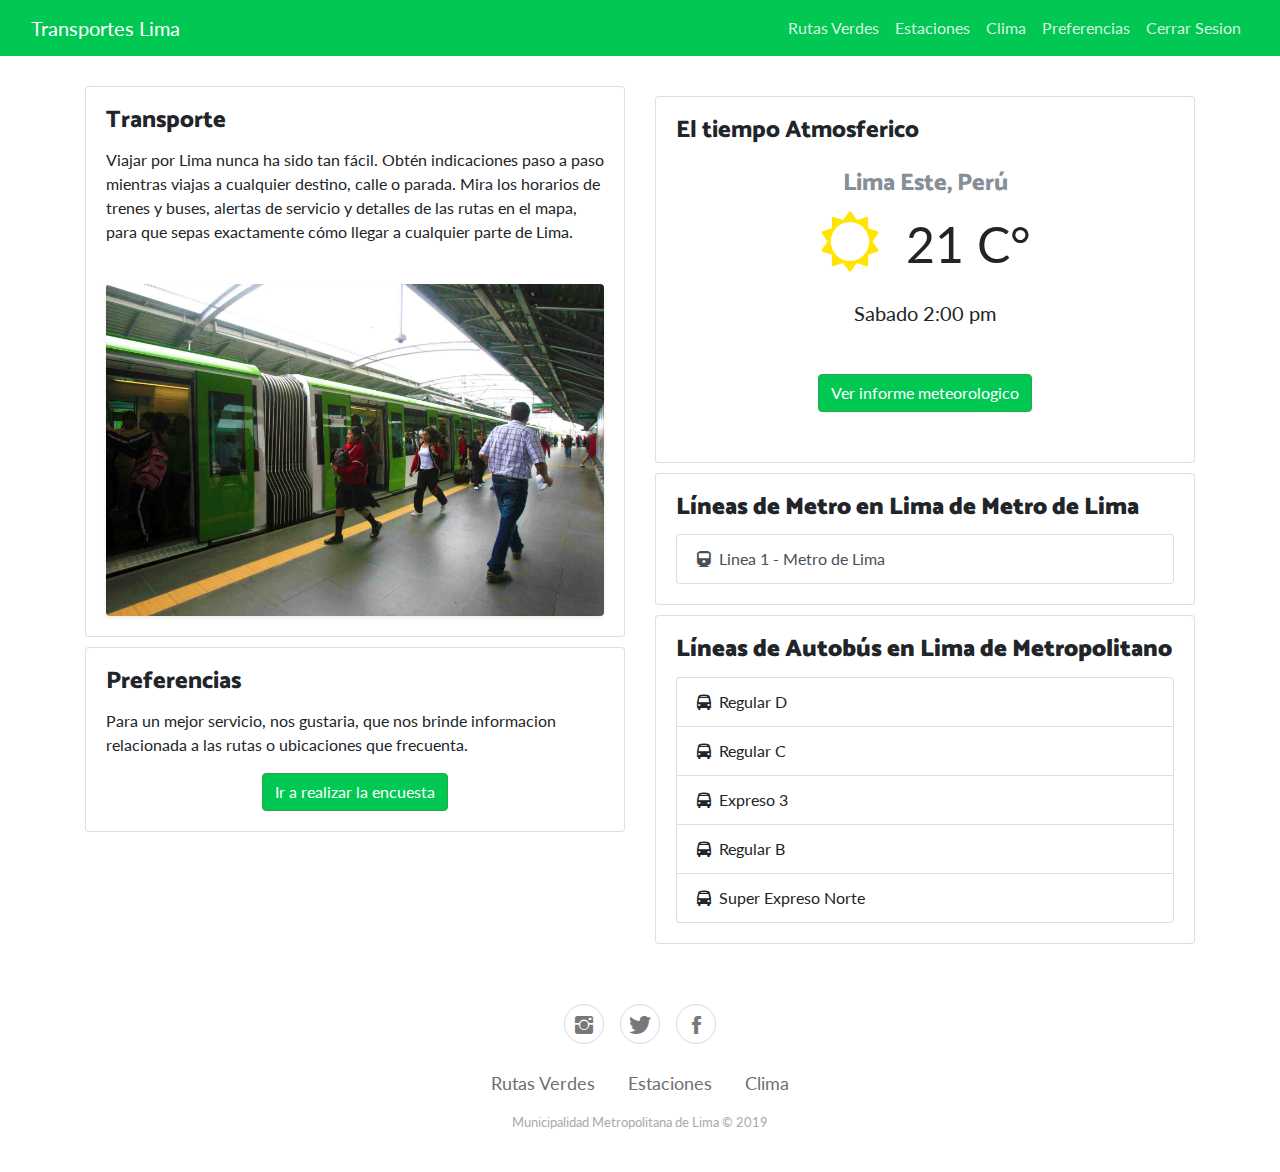
<file: Vista-Principal.html>
<!DOCTYPE html>
<html>

<head>
    <meta charset="utf-8">
    <meta name="viewport" content="width=device-width, initial-scale=1.0, shrink-to-fit=no">
    <title>Sistema Transporte</title>
    <link rel="stylesheet" href="assets/bootstrap/css/bootstrap.min.css">
    <link rel="stylesheet" href="https://fonts.googleapis.com/css?family=Catamaran:100,200,300,400,500,600,700,800,900">
    <link rel="stylesheet" href="https://fonts.googleapis.com/css?family=Lato:100,100i,300,300i,400,400i,700,700i,900,900i">
    <link rel="stylesheet" href="assets/fonts/font-awesome.min.css">
    <link rel="stylesheet" href="assets/fonts/ionicons.min.css">
    <link rel="stylesheet" href="assets/css/checkbox.css">
    <link rel="stylesheet" href="assets/css/Contact-Form-Clean.css">
    <link rel="stylesheet" href="assets/css/Features-Boxed.css">
    <link rel="stylesheet" href="assets/css/Footer-Basic.css">
    <link rel="stylesheet" href="assets/css/Login-Form-Clean.css">
    <link rel="stylesheet" href="assets/css/Map-Clean.css">
</head>

<body>
    <nav class="navbar navbar-dark navbar-expand-md" style="background-color: #00c853;">
        <div class="container-fluid"><a class="navbar-brand" href="Vista-Principal.html">Transportes Lima</a><button class="navbar-toggler" data-toggle="collapse" data-target="#navcol-1"><span class="sr-only">Toggle navigation</span><span class="navbar-toggler-icon"></span></button>
            <div
                class="collapse navbar-collapse text-center" id="navcol-1">
                <ul class="nav navbar-nav ml-auto">
                    <li class="nav-item" role="presentation"><a class="nav-link" href="Vista-RutasVerdes.html" style="color: rgba(255,255,255,0.85);">Rutas Verdes</a></li>
                    <li class="nav-item" role="presentation"><a class="nav-link" href="Vista-Estacion.html" style="color: rgba(255,255,255,0.85);">Estaciones</a></li>
                    <li class="nav-item" role="presentation"><a class="nav-link" href="Vista-Clima.html" style="color: rgba(255,255,255,0.85);">Clima</a></li>
                    <li class="nav-item" role="presentation"><a class="nav-link" href="Vista-Preferencias.html" style="color: rgba(255,255,255,0.85);">Preferencias</a></li>
                    <li class="nav-item" role="presentation"><a class="nav-link" href="index.html" onclick= salir() style="color: rgba(255,255,255,0.85);">Cerrar Sesion</a></li>
                </ul>
        </div>
        </div>
    </nav>
    <div style="padding-top: 20px;padding-bottom: 20px;">
        <div class="container">
            <div class="row">
                <div class="col-md-6" style="padding-top: 10px;">
                    <div>
                        <div class="card">
                            <div class="card-body">
                                <h4 class="card-title">Transporte</h4>
                                <p class="card-text">Viajar por Lima nunca ha sido tan fácil. Obtén indicaciones paso a paso mientras viajas a cualquier destino, calle o parada. Mira los horarios de trenes y buses, alertas de servicio y detalles de las rutas en el mapa, para
                                    que sepas exactamente cómo llegar a cualquier parte de Lima.<br><br></p><img class="rounded img-fluid shadow-sm" src="assets/img/transporte-en-lima.jpg" style="border-radius: 10px;"></div>
                        </div>
                    </div>
                    <div style="margin-top: 10px;">
                        <div class="card">
                            <div class="card-body">
                                <h4 class="card-title">Preferencias</h4>
                                <p class="card-text">Para un mejor servicio, nos gustaria, que nos brinde informacion relacionada a las rutas o ubicaciones que frecuenta.</p>
                                <div class="text-center"><a class="btn btn-success" role="button" href="Vista-Preferencias.html" style="background-color: #00c853;">Ir a realizar la encuesta</a></div>
                            </div>
                        </div>
                    </div>
                </div>
                <div class="col-md-6" style="padding-top: 10px;">
                    <div style="padding-top: 10px;margin-bottom: 10px;">
                        <div class="card">
                            <div class="card-body text-center">
                                <h4 class="text-left card-title" style="margin-bottom: 30px;">El tiempo Atmosferico</h4>
                                <h5 class="text-center text-muted card-subtitle mb-2" style="margin-bottom: 25px;font-size: 24px;">Lima Este, Perú</h5>
                                <div class="text-center box">
                                    <p class="description" style="font-size: 50px;"><i class="fa fa-sun-o icon" style="font-size: 60px;color: rgb(255,229,0);"></i>&nbsp; 21 C°</p>
                                    <p class="description" style="font-size: 20px;">Sabado 2:00 pm</p>
                                </div><a class="btn btn-success text-center" role="button" href="Vista-Clima.html" style="margin: 0px;background-color: #00c853;margin-top: 30px;margin-bottom: 30px;">Ver informe meteorologico</a></div>
                        </div>
                    </div>
                    <div style="margin-top: 10px;">
                        <div class="card">
                            <div class="card-body">
                                <h4 class="card-title"><strong>Líneas de Metro en Lima de Metro de Lima</strong><br></h4>
                                <div class="list-group"><a class="list-group-item list-group-item-action" href="Vista-Estacion.html"><i class="fa fa-train"></i><span>&nbsp; Linea 1 - Metro de Lima</span></a></div>
                            </div>
                        </div>
                    </div>
                    <div style="padding-top: 10px;">
                        <div class="card">
                            <div class="card-body">
                                <h4 class="card-title"><strong>Líneas de Autobús en Lima de Metropolitano</strong><br></h4>
                                <ul class="list-group">
                                    <li class="list-group-item"><span><i class="fa fa-bus"></i>&nbsp; Regular D</span></li>
                                    <li class="list-group-item"><i class="fa fa-bus"></i><span>&nbsp; Regular C</span></li>
                                    <li class="list-group-item"><span><i class="fa fa-bus"></i>&nbsp; Expreso 3</span></li>
                                    <li class="list-group-item"><i class="fa fa-bus"></i><span>&nbsp; Regular B</span></li>
                                    <li class="list-group-item"><span><i class="fa fa-bus"></i>&nbsp; Super Expreso Norte</span></li>
                                </ul>
                            </div>
                        </div>
                    </div>
                </div>
            </div>
        </div>
    </div>
    <div class="footer-basic">
        <footer>
            <div class="social"><a href="#"><i class="icon ion-social-instagram"></i></a><a href="#"><i class="icon ion-social-twitter"></i></a><a href="#"><i class="icon ion-social-facebook"></i></a></div>
            <ul class="list-inline">
                <li class="list-inline-item"><a href="Vista-RutasVerdes.html">Rutas Verdes</a></li>
                <li class="list-inline-item"><a href="Vista-Estacion.html">Estaciones</a></li>
                <li class="list-inline-item"><a href="Vista-Clima.html">Clima</a></li>
            </ul>
            <p class="copyright">Municipalidad Metropolitana de Lima © 2019</p>
        </footer>
    </div>
    <script src="assets/js/jquery.min.js"></script>
    <script src="assets/bootstrap/js/bootstrap.min.js"></script>
</body>
<script>
    function salir(){
        alert('Usted ha cerrado su sesión en el sistema.');
    }
</script>
</html>
</file>
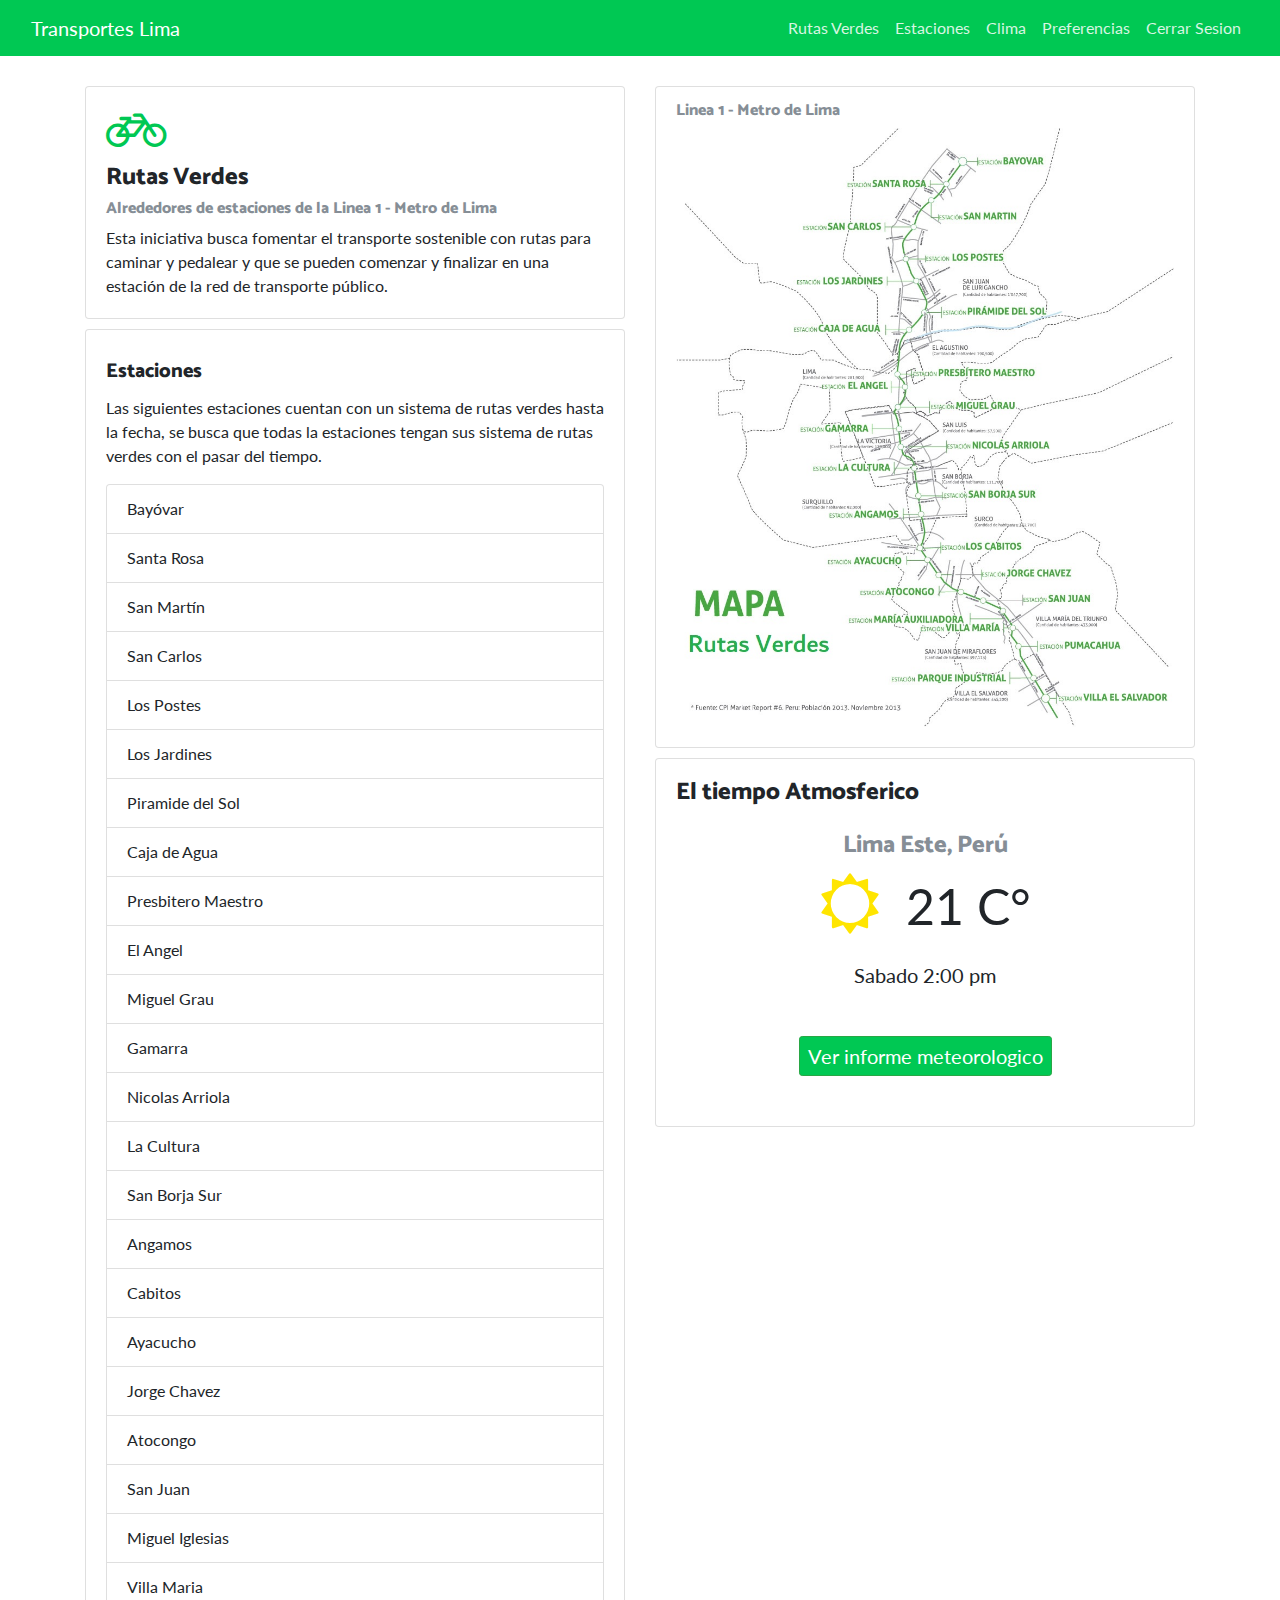
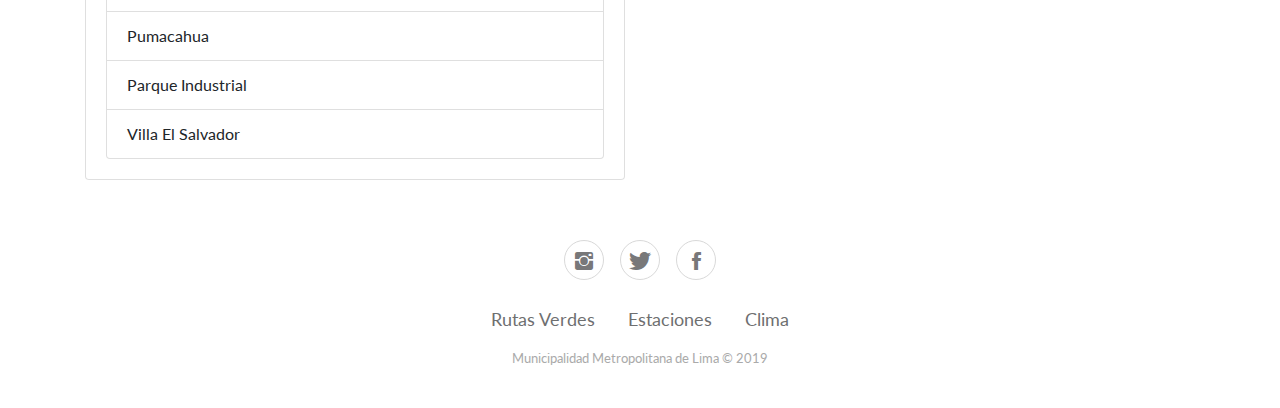
<file: Vista-RutasVerdes.html>
<!DOCTYPE html>
<html>

<head>
    <meta charset="utf-8">
    <meta name="viewport" content="width=device-width, initial-scale=1.0, shrink-to-fit=no">
    <title>Sistema Transporte</title>
    <link rel="stylesheet" href="assets/bootstrap/css/bootstrap.min.css">
    <link rel="stylesheet" href="https://fonts.googleapis.com/css?family=Catamaran:100,200,300,400,500,600,700,800,900">
    <link rel="stylesheet" href="https://fonts.googleapis.com/css?family=Lato:100,100i,300,300i,400,400i,700,700i,900,900i">
    <link rel="stylesheet" href="assets/fonts/font-awesome.min.css">
    <link rel="stylesheet" href="assets/fonts/ionicons.min.css">
    <link rel="stylesheet" href="assets/css/checkbox.css">
    <link rel="stylesheet" href="assets/css/Contact-Form-Clean.css">
    <link rel="stylesheet" href="assets/css/Features-Boxed.css">
    <link rel="stylesheet" href="assets/css/Footer-Basic.css">
    <link rel="stylesheet" href="assets/css/Login-Form-Clean.css">
    <link rel="stylesheet" href="assets/css/Map-Clean.css">
</head>

<body>
    <nav class="navbar navbar-dark navbar-expand-md" style="background-color: #00c853;">
        <div class="container-fluid"><a class="navbar-brand" href="Vista-Principal.html">Transportes Lima</a><button class="navbar-toggler" data-toggle="collapse" data-target="#navcol-1"><span class="sr-only">Toggle navigation</span><span class="navbar-toggler-icon"></span></button>
            <div
                class="collapse navbar-collapse text-center" id="navcol-1">
                <ul class="nav navbar-nav ml-auto">
                    <li class="nav-item" role="presentation"><a class="nav-link" href="Vista-RutasVerdes.html" style="color: rgba(255,255,255,0.85);">Rutas Verdes</a></li>
                    <li class="nav-item" role="presentation"><a class="nav-link" href="Vista-Estacion.html" style="color: rgba(255,255,255,0.85);">Estaciones</a></li>
                    <li class="nav-item" role="presentation"><a class="nav-link" href="Vista-Clima.html" style="color: rgba(255,255,255,0.85);">Clima</a></li>
                    <li class="nav-item" role="presentation"><a class="nav-link" href="Vista-Preferencias.html" style="color: rgba(255,255,255,0.85);">Preferencias</a></li>
                    <li class="nav-item" role="presentation"><a class="nav-link" href="index.html" onclick= salir() style="color: rgba(255,255,255,0.85);">Cerrar Sesion</a></li>
                </ul>
        </div>
        </div>
    </nav>
    <div style="padding-top: 20px;padding-bottom: 20px;">
        <div class="container">
            <div class="row">
                <div class="col-md-6" style="padding-top: 10px;">
                    <div>
                        <div class="card">
                            <div class="card-body"><i class="fa fa-bicycle" style="font-size: 47px;color: #00c853;"></i>
                                <h4 class="card-title" style="padding-top: 10px;">Rutas Verdes</h4>
                                <h6 class="text-muted card-subtitle mb-2">Alrededores de estaciones de la Linea 1 - Metro de Lima</h6>
                                <p class="card-text">Esta iniciativa busca fomentar el transporte sostenible con&nbsp;rutas para caminar y pedalear y que se pueden comenzar y finalizar en una estación de la red de transporte público.<br></p>
                            </div>
                        </div>
                    </div>
                    <div style="margin-top: 10px;">
                        <div class="card">
                            <div class="card-body">
                                <h5 class="card-title" style="padding-top: 10px;">Estaciones<br></h5>
                                <p class="card-text">Las siguientes estaciones cuentan con un sistema de rutas verdes hasta la fecha, se busca que todas la estaciones tengan sus sistema de rutas verdes con el pasar del tiempo.</p>
                                <ul class="list-group">
                                    <li class="list-group-item"><span>Bayóvar</span></li>
                                    <li class="list-group-item"><span>Santa Rosa</span></li>
                                    <li class="list-group-item"><span>San Martín</span></li>
                                    <li class="list-group-item"><span>San Carlos</span></li>
                                    <li class="list-group-item"><span>Los Postes</span></li>
                                    <li class="list-group-item"><span>Los Jardines</span></li>
                                    <li class="list-group-item"><span>Piramide del Sol</span></li>
                                    <li class="list-group-item"><span>Caja de Agua</span></li>
                                    <li class="list-group-item"><span>Presbitero Maestro</span></li>
                                    <li class="list-group-item"><span>El Angel</span></li>
                                    <li class="list-group-item"><span>Miguel Grau</span></li>
                                    <li class="list-group-item"><span>Gamarra</span></li>
                                    <li class="list-group-item"><span>Nicolas Arriola</span></li>
                                    <li class="list-group-item"><span>La Cultura</span></li>
                                    <li class="list-group-item"><span>San Borja Sur</span></li>
                                    <li class="list-group-item"><span>Angamos</span></li>
                                    <li class="list-group-item"><span>Cabitos</span></li>
                                    <li class="list-group-item"><span>Ayacucho</span></li>
                                    <li class="list-group-item"><span>Jorge Chavez</span></li>
                                    <li class="list-group-item"><span>Atocongo</span></li>
                                    <li class="list-group-item"><span>San Juan</span></li>
                                    <li class="list-group-item"><span>Miguel Iglesias</span></li>
                                    <li class="list-group-item"><span>Villa Maria</span></li>
                                    <li class="list-group-item"><span>Pumacahua</span></li>
                                    <li class="list-group-item"><span>Parque Industrial</span></li>
                                    <li class="list-group-item"><span>Villa El Salvador</span></li>
                                </ul>
                            </div>
                        </div>
                    </div>
                </div>
                <div class="col-md-6 text-center" style="padding-top: 10px;">
                    <div>
                        <div class="card">
                            <div class="card-body">
                                <h6 class="text-left text-muted card-subtitle mb-2">Linea 1 - Metro de Lima</h6><img class="img-fluid" src="assets/img/000497799.jpg"></div>
                        </div>
                    </div>
                    <div style="padding-top: 10px;">
                        <div class="card">
                            <div class="card-body text-center">
                                <h4 class="text-left card-title" style="margin-bottom: 30px;">El tiempo Atmosferico</h4>
                                <h5 class="text-center text-muted card-subtitle mb-2" style="margin-bottom: 25px;font-size: 24px;">Lima Este, Perú</h5>
                                <div class="text-center box">
                                    <p class="description" style="font-size: 50px;"><i class="fa fa-sun-o icon" style="font-size: 60px;color: rgb(255,229,0);"></i>&nbsp; 21 C°</p>
                                    <p class="description" style="font-size: 20px;">Sabado 2:00 pm</p>
                                </div><a class="btn btn-success btn-sm text-center" role="button" href="Vista-Clima.html" style="margin: 0px;font-size: 20px;background-color: #00c853;margin-top: 30px;margin-bottom: 30px;">Ver informe meteorologico</a></div>
                        </div>
                    </div>
                </div>
            </div>
        </div>
    </div>
    <div class="footer-basic">
        <footer>
            <div class="social"><a href="#"><i class="icon ion-social-instagram"></i></a><a href="#"><i class="icon ion-social-twitter"></i></a><a href="#"><i class="icon ion-social-facebook"></i></a></div>
            <ul class="list-inline">
                <li class="list-inline-item"><a href="#">Rutas Verdes</a></li>
                <li class="list-inline-item"><a href="#">Estaciones</a></li>
                <li class="list-inline-item"><a href="#">Clima</a></li>
            </ul>
            <p class="copyright">Municipalidad Metropolitana de Lima © 2019</p>
        </footer>
    </div>
    <div class="features-boxed"></div>
    <script src="assets/js/jquery.min.js"></script>
    <script src="assets/bootstrap/js/bootstrap.min.js"></script>
</body>
<script>
    function salir(){
        alert('Usted ha cerrado su sesión en el sistema.');
    }
</script>
</html>
</file>
<file: assets/css/checkbox.css>
.checkbox {
  display: block;
  position: relative;
  padding-left: 35px;
  margin-bottom: 15px;
  cursor: pointer;
  font-size: 15px;
  -webkit-user-select: none;
  -moz-user-select: none;
  -ms-user-select: none;
  user-select: none;
  line-height: 27px;
}

.checkbox input {
  position: absolute;
  opacity: 0;
}

.checkbox-check {
  position: absolute;
  top: 0;
  left: 0;
  height: 25px;
  width: 25px;
  background-color: #ffffff;
  border-radius: 6px;
  border: 1px solid #e3ebee;
  transition: all 0.3s ease;
}

.checkbox:hover input ~ .checkbox-check {
  background-color: #ffffff;
}

.checkbox input:checked ~ .checkbox-check {
  background-color: #e71935;
}

.checkbox input:checked ~ .checkbox-check:after {
  display: block;
}

.checkbox-check:after {
  top: -1px;
  left: 5px;
  content: "✔";
  position: absolute;
  display: none;
  font-size: 18px;
  color: #fff;
}

.custom-checkbox .custom-control-input:checked ~ .custom-control-label:before {
  background-color: #00c853;
}

.custom-control-input:active ~ .custom-control-label:before {
  color: #fff;
  background-color: #d2fce3;
}

.custom-control-input:focus ~ .custom-control-label:before {
  box-shadow: 0 0 0 1px #fff,0 0 0 .2rem rgba(210,251,227,.25);
}
</file>
<file: assets/css/Contact-Form-Clean.css>
.contact-clean {
  background: #f1f7fc;
  padding: 80px 0;
}

@media (max-width:767px) {
  .contact-clean {
    padding: 20px 0;
  }
}

.contact-clean form {
  max-width: 480px;
  width: 90%;
  margin: 0 auto;
  background-color: #ffffff;
  padding: 40px;
  border-radius: 4px;
  color: #505e6c;
  box-shadow: 1px 1px 5px rgba(0,0,0,0.1);
}

@media (max-width:767px) {
  .contact-clean form {
    padding: 30px;
  }
}

.contact-clean h2 {
  margin-top: 5px;
  font-weight: bold;
  font-size: 28px;
  margin-bottom: 36px;
  color: inherit;
}

.contact-clean .form-group:last-child {
  margin-bottom: 5px;
}

.contact-clean form .form-control {
  background: #fff;
  border-radius: 2px;
  box-shadow: 1px 1px 1px rgba(0,0,0,0.05);
  outline: none;
  color: inherit;
  padding-left: 12px;
  height: 42px;
}

.contact-clean form .form-control:focus {
  border: 1px solid #b2b2b2;
}

.contact-clean form textarea.form-control {
  min-height: 100px;
  max-height: 260px;
  padding-top: 10px;
  resize: vertical;
}

.contact-clean form .btn {
  padding: 16px 32px;
  border: none;
  background: none;
  box-shadow: none;
  text-shadow: none;
  opacity: 0.9;
  text-transform: uppercase;
  font-weight: bold;
  font-size: 13px;
  letter-spacing: 0.4px;
  line-height: 1;
  outline: none !important;
}

.contact-clean form .btn:hover {
  opacity: 1;
}

.contact-clean form .btn:active {
  transform: translateY(1px);
}

.contact-clean form .btn-primary {
  background-color: #055ada !important;
  margin-top: 15px;
  color: #fff;
}
</file>
<file: assets/css/Features-Boxed.css>
.features-boxed {
  color: #313437;
  background-color: #eef4f7;
}

.features-boxed p {
  color: #7d8285;
}

.features-boxed h2 {
  font-weight: bold;
  margin-bottom: 40px;
  padding-top: 40px;
  color: inherit;
}

@media (max-width:767px) {
  .features-boxed h2 {
    margin-bottom: 25px;
    padding-top: 25px;
    font-size: 24px;
  }
}

.features-boxed .intro {
  font-size: 16px;
  max-width: 500px;
  margin: 0 auto;
}

.features-boxed .intro p {
  margin-bottom: 0;
}

.features-boxed .features {
  padding: 50px 0;
}

.features-boxed .item {
  text-align: center;
}

.features-boxed .item .box {
  text-align: center;
  padding: 30px;
  background-color: #fff;
  margin-bottom: 30px;
}

.features-boxed .item .icon {
  font-size: 60px;
  color: #1485ee;
  margin-top: 20px;
  margin-bottom: 35px;
}

.features-boxed .item .name {
  font-weight: bold;
  font-size: 18px;
  margin-bottom: 8px;
  margin-top: 0;
  color: inherit;
}

.features-boxed .item .description {
  font-size: 15px;
  margin-top: 15px;
  margin-bottom: 20px;
}
</file>
<file: assets/css/Footer-Basic.css>
.footer-basic {
  padding: 40px 0;
  background-color: #ffffff;
  color: #4b4c4d;
}

.footer-basic ul {
  padding: 0;
  list-style: none;
  text-align: center;
  font-size: 18px;
  line-height: 1.6;
  margin-bottom: 0;
}

.footer-basic li {
  padding: 0 10px;
}

.footer-basic ul a {
  color: inherit;
  text-decoration: none;
  opacity: 0.8;
}

.footer-basic ul a:hover {
  opacity: 1;
}

.footer-basic .social {
  text-align: center;
  padding-bottom: 25px;
}

.footer-basic .social > a {
  font-size: 24px;
  width: 40px;
  height: 40px;
  line-height: 40px;
  display: inline-block;
  text-align: center;
  border-radius: 50%;
  border: 1px solid #ccc;
  margin: 0 8px;
  color: inherit;
  opacity: 0.75;
}

.footer-basic .social > a:hover {
  opacity: 0.9;
}

.footer-basic .copyright {
  margin-top: 15px;
  text-align: center;
  font-size: 13px;
  color: #aaa;
  margin-bottom: 0;
}
</file>
<file: assets/css/Login-Form-Clean.css>
.login-clean {
  background: #f1f7fc;
  padding: 80px 0;
}

.login-clean form {
  max-width: 320px;
  width: 90%;
  margin: 0 auto;
  background-color: #ffffff;
  padding: 40px;
  border-radius: 4px;
  color: #505e6c;
  box-shadow: 1px 1px 5px rgba(0,0,0,0.1);
}

.login-clean .illustration {
  text-align: center;
  padding: 0 0 20px;
  font-size: 100px;
  color: rgb(244,71,107);
}

.login-clean form .form-control {
  background: #f7f9fc;
  border: none;
  border-bottom: 1px solid #dfe7f1;
  border-radius: 0;
  box-shadow: none;
  outline: none;
  color: inherit;
  text-indent: 8px;
  height: 42px;
}

.login-clean form .btn-primary {
  background: #f4476b;
  border: none;
  border-radius: 4px;
  padding: 11px;
  box-shadow: none;
  margin-top: 26px;
  text-shadow: none;
  outline: none !important;
}

.login-clean form .btn-primary:hover, .login-clean form .btn-primary:active {
  background: #eb3b60;
}

.login-clean form .btn-primary:active {
  transform: translateY(1px);
}

.login-clean form .forgot {
  display: block;
  text-align: center;
  font-size: 12px;
  color: #6f7a85;
  opacity: 0.9;
  text-decoration: none;
}

.login-clean form .forgot:hover, .login-clean form .forgot:active {
  opacity: 1;
  text-decoration: none;
}
</file>
<file: assets/css/Map-Clean.css>
.map-clean {
  color: #313437;
  background-color: #fff;
}

.map-clean p {
  color: #7d8285;
}

.map-clean h2 {
  font-weight: bold;
  margin-bottom: 40px;
  padding-top: 40px;
  color: inherit;
}

@media (max-width:767px) {
  .map-clean h2 {
    margin-bottom: 25px;
    padding-top: 25px;
    font-size: 24px;
  }
}

.map-clean .intro {
  font-size: 16px;
  max-width: 500px;
  margin: 0 auto 40px;
}

.map-clean iframe {
  background-color: #eee;
}
</file>
